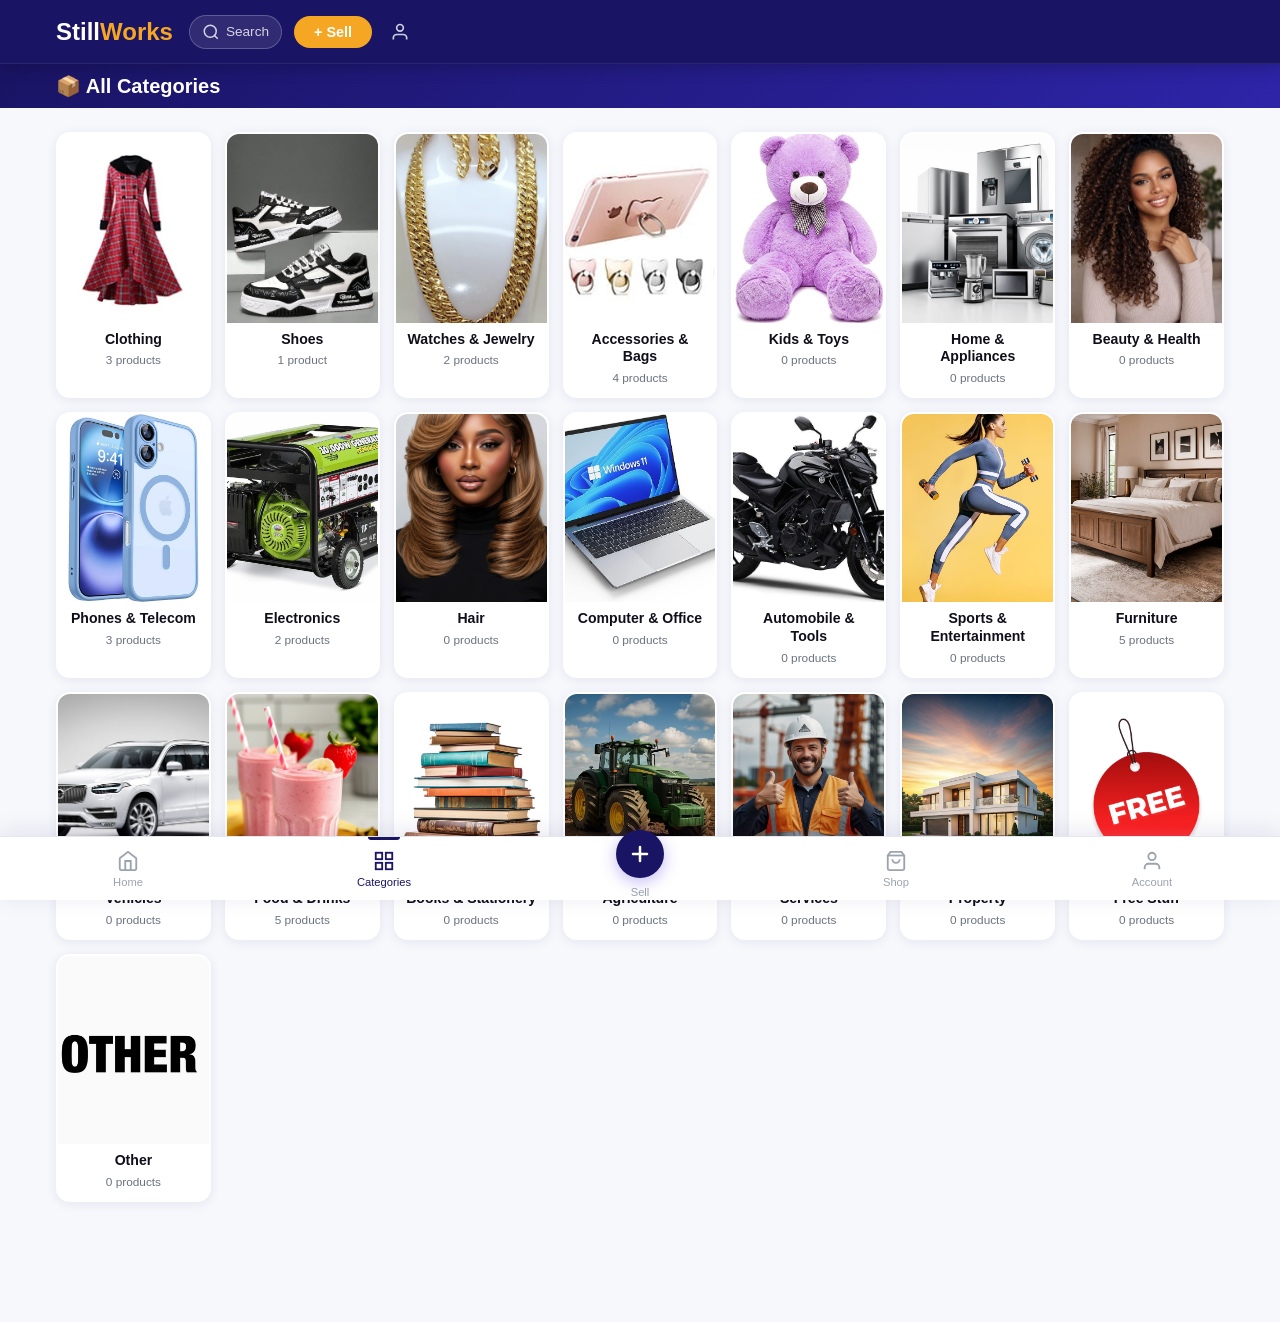
<file: pages/categories.html>
<!DOCTYPE html>
<html lang="en">
<head>
  <meta charset="UTF-8"/><meta name="viewport" content="width=device-width, initial-scale=1.0"/>
  <!-- PWA -->
  <link rel="manifest" href="../manifest.json" />
  <meta name="theme-color" content="#e63329" />
  <meta name="mobile-web-app-capable" content="yes" />
  <meta name="apple-mobile-web-app-capable" content="yes" />
  <meta name="apple-mobile-web-app-status-bar-style" content="default" />
  <meta name="apple-mobile-web-app-title" content="StillWorks" />
  <link rel="apple-touch-icon" href="../images/icons/apple-touch-icon.png" />
  <link rel="icon" type="image/png" sizes="32x32" href="../images/icons/favicon-32.png" />
  <title>Categories — StillWorks</title>
  <link rel="stylesheet" href="../css/style.css"/>
  <link rel="stylesheet" href="../css/components.css"/>
  <style>
    /* ── Category card ── */
    .cat-card-img {
      width: 100%;
      aspect-ratio: 4/5;
      object-fit: cover;
      border-radius: 0;
      margin-bottom: 0;
      display: block;
    }
    .cat-card-emoji-fallback {
      width: 100%;
      aspect-ratio: 4/5;
      border-radius: 0;
      margin-bottom: 0;
      background: var(--surface-2, #f0f0f0);
      display: flex;
      align-items: center;
      justify-content: center;
      font-size: 2rem;
      font-weight: 700;
      color: var(--text-muted, #888);
    }

    /* ── Breadcrumb ── */
    .breadcrumb {
      display: flex;
      align-items: center;
      gap: 6px;
      font-size: 0.88rem;
      color: var(--text-muted, #888);
      margin-bottom: 20px;
      flex-wrap: wrap;
    }
    .breadcrumb a {
      color: var(--accent, #f5a623);
      text-decoration: none;
      font-weight: 500;
    }
    .breadcrumb a:hover { text-decoration: underline; }
    .breadcrumb .sep { opacity: 0.5; }

    /* ── Section header ── */
    .subcat-header {
      display: flex;
      align-items: center;
      gap: 12px;
      margin-bottom: 24px;
    }
    .subcat-header h2 {
      margin: 0;
      font-size: 1.4rem;
    }
    .subcat-header .count-badge {
      background: var(--surface-2, #f0f0f0);
      color: var(--text-muted, #888);
      font-size: 0.8rem;
      padding: 2px 10px;
      border-radius: 20px;
    }

    /* ── Subcategory grid ── */
    .subcat-grid {
      display: grid;
      grid-template-columns: repeat(auto-fill, minmax(150px, 1fr));
      gap: 14px;
      margin-bottom: 40px;
    }
    .subcat-card {
      background: var(--surface, #fff);
      border: 1.5px solid var(--border, #eee);
      border-radius: 12px;
      padding: 0;
      text-align: center;
      cursor: pointer;
      transition: border-color 0.15s, box-shadow 0.15s, transform 0.1s;
      text-decoration: none;
      color: inherit;
      display: block;
      overflow: hidden;
    }
    .subcat-card:hover {
      border-color: var(--accent, #f5a623);
      box-shadow: 0 4px 16px rgba(0,0,0,0.08);
      transform: translateY(-2px);
    }
    .subcat-card .subcat-card-body {
      padding: 10px 10px 12px;
    }
    .subcat-card .subcat-name {
      font-size: 0.9rem;
      font-weight: 600;
      line-height: 1.3;
    }
    .subcat-card .subcat-count {
      font-size: 0.78rem;
      color: var(--text-muted, #888);
    }
    .subcat-card-img {
      width: 100%;
      aspect-ratio: 4/5;
      object-fit: cover;
      border-radius: 0;
      display: block;
    }
    .subcat-card-emoji-fallback {
      width: 100%;
      aspect-ratio: 4/5;
      border-radius: 0;
      background: var(--surface-2, #f0f0f0);
      display: flex;
      align-items: center;
      justify-content: center;
      font-size: 2rem;
      color: var(--text-muted, #888);
    }

    /* ── "All in category" shortcut ── */
    .view-all-btn {
      display: inline-flex;
      align-items: center;
      gap: 6px;
      margin-bottom: 24px;
      padding: 8px 16px;
      background: var(--surface-2, #f4f4f4);
      border: 1.5px solid var(--border, #eee);
      border-radius: 8px;
      font-size: 0.88rem;
      font-weight: 500;
      cursor: pointer;
      color: var(--text, #222);
      text-decoration: none;
      transition: border-color 0.15s;
    }
    .view-all-btn:hover { border-color: var(--accent, #f5a623); }
  </style>
</head>
<body>
<header class="topbar">
  <div class="topbar-inner">
    <a class="logo" href="../index.html">Still<span>Works</span></a>
    <nav class="top-actions">
      <button class="btn-search-toggle" id="searchToggleBtn" onclick="toggleSearch()" aria-label="Search">
        <svg width="18" height="18" fill="none" stroke="currentColor" stroke-width="2" viewBox="0 0 24 24"><circle cx="11" cy="11" r="8"/><path d="m21 21-4.35-4.35"/></svg>
        <span>Search</span>
      </button>
      <a href="sell.html" class="btn-sell">+ Sell</a>
      <a href="account.html" class="btn-account" id="accountBtn">
        <svg width="20" height="20" fill="none" stroke="currentColor" stroke-width="2" viewBox="0 0 24 24"><path d="M20 21v-2a4 4 0 0 0-4-4H8a4 4 0 0 0-4 4v2"/><circle cx="12" cy="7" r="4"/></svg>
      </a>
    </nav>
  </div>
  <div class="search-overlay" id="searchOverlay">
    <div class="search-wrap">
      <input id="globalSearch" type="text" placeholder="Search products…"/>
      <button class="btn-search" onclick="handleSearch()">
        <svg width="18" height="18" fill="none" stroke="currentColor" stroke-width="2" viewBox="0 0 24 24"><circle cx="11" cy="11" r="8"/><path d="m21 21-4.35-4.35"/></svg>
      </button>
    </div>
  </div>
</header>

<nav class="tab-bar">
  <a href="../index.html" class="tab" data-tab="home"><svg width="22" height="22" fill="none" stroke="currentColor" stroke-width="2" viewBox="0 0 24 24"><path d="m3 9 9-7 9 7v11a2 2 0 0 1-2 2H5a2 2 0 0 1-2-2z"/><polyline points="9 22 9 12 15 12 15 22"/></svg><span>Home</span></a>
  <a href="categories.html" class="tab active" data-tab="categories"><svg width="22" height="22" fill="none" stroke="currentColor" stroke-width="2" viewBox="0 0 24 24"><rect x="3" y="3" width="7" height="7"/><rect x="14" y="3" width="7" height="7"/><rect x="14" y="14" width="7" height="7"/><rect x="3" y="14" width="7" height="7"/></svg><span>Categories</span></a>
  <div class="tab-sell">
    <a href="sell.html" class="tab-sell-btn" aria-label="Sell">
      <svg width="24" height="24" fill="none" stroke="white" stroke-width="2.5" stroke-linecap="round" viewBox="0 0 24 24"><line x1="12" y1="5" x2="12" y2="19"/><line x1="5" y1="12" x2="19" y2="12"/></svg>
    </a>
    <span>Sell</span>
  </div>
  <a href="shop.html" class="tab" data-tab="shop"><svg width="22" height="22" fill="none" stroke="currentColor" stroke-width="2" viewBox="0 0 24 24"><path d="M6 2 3 6v14a2 2 0 0 0 2 2h14a2 2 0 0 0 2-2V6l-3-4z"/><line x1="3" y1="6" x2="21" y2="6"/><path d="M16 10a4 4 0 0 1-8 0"/></svg><span>Shop</span></a>
  <a href="account.html" class="tab" data-tab="account"><svg width="22" height="22" fill="none" stroke="currentColor" stroke-width="2" viewBox="0 0 24 24"><path d="M20 21v-2a4 4 0 0 0-4-4H8a4 4 0 0 0-4 4v2"/><circle cx="12" cy="7" r="4"/></svg><span>Account</span></a>
</nav>

<div class="page-hero compact">
  <div class="container">
    <h1 id="pageHeroTitle">📦 All Categories</h1>
  </div>
</div>

<main class="container categories-page">

  <!-- ① ALL CATEGORIES GRID -->
  <div id="viewAllCats">
    <div class="cat-grid" id="catGrid"></div>
  </div>

  <!-- ② SUBCATEGORIES VIEW -->
  <div id="viewSubcats" style="display:none">
    <div class="breadcrumb" id="subcatBreadcrumb"></div>
    <div class="subcat-header">
      <h2 id="subcatTitle"></h2>
      <span class="count-badge" id="subcatTotalCount"></span>
    </div>
    <a class="view-all-btn" onclick="showCatProducts(currentCatId, '')" href="#">
      🛍️ View all <span id="viewAllLabel"></span> products
    </a>
    <div class="subcat-grid" id="subcatGrid"></div>
  </div>

  <!-- ③ PRODUCTS VIEW -->
  <div id="viewProducts" style="display:none;margin-top:8px">
    <div class="breadcrumb" id="productsBreadcrumb"></div>
    <div class="subcat-header">
      <h2 id="productsTitle"></h2>
      <span class="count-badge" id="productsTotalCount"></span>
    </div>
    <div class="products-grid" id="catProductsGrid"></div>
    <p class="no-results hidden" id="catNoResults">No products here yet. <a href="sell.html">Be the first to sell here!</a></p>
  </div>

</main>

<!-- Contact Modal -->
<div class="modal-backdrop hidden" id="contactModal">
  <div class="modal">
    <button class="modal-close" onclick="closeModal()">✕</button>
    <div class="modal-avatar" id="modalAvatar">🏪</div>
    <h2 id="modalSellerName"></h2>
    <p id="modalProductName" class="modal-product"></p>
    <p id="modalPrice" class="modal-price"></p>
    <div class="modal-actions">
      <a id="modalCall" href="#" class="btn-modal btn-call"><svg width="20" height="20" fill="none" stroke="currentColor" stroke-width="2" viewBox="0 0 24 24"><path d="M22 16.92v3a2 2 0 0 1-2.18 2 19.79 19.79 0 0 1-8.63-3.07A19.5 19.5 0 0 1 4.69 12 19.79 19.79 0 0 1 1.61 3.4 2 2 0 0 1 3.6 1.21h3a2 2 0 0 1 2 1.72c.127.96.361 1.903.7 2.81a2 2 0 0 1-.45 2.11L7.91 8.8A16 16 0 0 0 15.2 16.09l.96-.96a2 2 0 0 1 2.11-.45c.907.339 1.85.573 2.81.7A2 2 0 0 1 22 16.92z"/></svg>Call Seller</a>
      <a id="modalWhatsApp" href="#" target="_blank" class="btn-modal btn-whatsapp"><svg width="20" height="20" viewBox="0 0 24 24" fill="currentColor"><path d="M17.472 14.382c-.297-.149-1.758-.867-2.03-.967-.273-.099-.471-.148-.67.15-.197.297-.767.966-.94 1.164-.173.199-.347.223-.644.075-.297-.15-1.255-.463-2.39-1.475-.883-.788-1.48-1.761-1.653-2.059-.173-.297-.018-.458.13-.606.134-.133.298-.347.446-.52.149-.174.198-.298.298-.497.099-.198.05-.371-.025-.52-.075-.149-.669-1.612-.916-2.207-.242-.579-.487-.5-.669-.51-.173-.008-.371-.01-.57-.01-.198 0-.52.074-.792.372-.272.297-1.04 1.016-1.04 2.479 0 1.462 1.065 2.875 1.213 3.074.149.198 2.096 3.2 5.077 4.487.709.306 1.262.489 1.694.625.712.227 1.36.195 1.871.118.571-.085 1.758-.719 2.006-1.413.248-.694.248-1.289.173-1.413-.074-.124-.272-.198-.57-.347z"/><path d="M12 0C5.373 0 0 5.373 0 12c0 2.121.554 4.11 1.523 5.843L0 24l6.32-1.497A11.955 11.955 0 0 0 12 24c6.627 0 12-5.373 12-12S18.627 0 12 0zm0 21.818a9.82 9.82 0 0 1-5.007-1.371l-.36-.214-3.732.883.933-3.617-.235-.372A9.818 9.818 0 0 1 2.182 12c0-5.422 4.396-9.818 9.818-9.818 5.422 0 9.818 4.396 9.818 9.818 0 5.422-4.396 9.818-9.818 9.818z"/></svg>WhatsApp</a>
    </div>
    <p class="modal-note">Contact this seller directly. StillWorks is not responsible for transactions.</p>
  </div>
</div>

<script src="../js/config.js"></script>
<script src="../js/subcat-images.js"></script>
<script src="../js/db.js"></script>
<script src="../js/app.js"></script>
<script>
let allProducts = [];
let currentCatId = null;

// ── Helpers ──────────────────────────────────────
// store subcat list outside the DOM so it survives innerHTML rewrites
let _subcatList = [];

function showView(name) {
  ['viewAllCats','viewSubcats','viewProducts'].forEach(id => {
    document.getElementById(id).style.display = id === name ? 'block' : 'none';
  });
}

function setHero(title) {
  document.getElementById('pageHeroTitle').textContent = title;
}

function catLabel(catId) {
  return CONFIG.CATEGORIES.find(c => c.id === catId)?.label || catId;
}

// ── INIT ─────────────────────────────────────────
async function initCategories() {
  allProducts = await DB.getProducts();

  // merge any unsynced local listings
  const liveNames = new Set(allProducts.map(p => p.productName));
  const localOnly  = JSON.parse(localStorage.getItem('sokohub_my_listings') || '[]')
    .filter(p => String(p.id).startsWith('local_') && !liveNames.has(p.productName));
  if (localOnly.length) allProducts = [...localOnly, ...allProducts];

  buildCatGrid();

  // deep-link support: ?cat=electronics or ?cat=electronics&sub=Laptops
  const params = new URLSearchParams(window.location.search);
  const cat    = params.get('cat');
  const sub    = params.get('sub');
  if (cat && sub) {
    showCatProducts(cat, sub);
  } else if (cat) {
    showSubcats(cat);
  }
}

// ── VIEW 1 — All categories ──────────────────────
function buildCatGrid() {
  const grid   = document.getElementById('catGrid');
  const counts = {};
  allProducts.forEach(p => { counts[p.category] = (counts[p.category] || 0) + 1; });

  grid.innerHTML = CONFIG.CATEGORIES.filter(c => c.id !== 'all').map(cat => `
    <a class="cat-card" onclick="showSubcats('${cat.id}')" href="#">
      <img class="cat-card-img" src="${cat.image}" alt="${cat.label}"
           onerror="this.style.display='none';this.nextElementSibling.style.display='flex'" />
      <span class="cat-card-emoji-fallback" style="display:none">${cat.id.charAt(0).toUpperCase()}</span>
      <div class="cat-card-body">
        <h3>${cat.label}</h3>
        <span>${counts[cat.id] || 0} product${(counts[cat.id] || 0) !== 1 ? 's' : ''}</span>
      </div>
    </a>`).join('');
}

// ── VIEW 2 — Subcategories ───────────────────────
function showSubcats(catId) {
  currentCatId = catId;
  const label    = catLabel(catId);
  const subcats  = CONFIG.SUBCATEGORIES[catId] || [];
  const products = allProducts.filter(p => p.category === catId);

  // count per subcat
  const counts = {};
  products.forEach(p => {
    const s = p.subcategory || 'Other';
    counts[s] = (counts[s] || 0) + 1;
  });

  // breadcrumb
  document.getElementById('subcatBreadcrumb').innerHTML =
    `<a href="#" onclick="goAllCats()">All Categories</a>
     <span class="sep">›</span>
     <span>${label}</span>`;

  document.getElementById('subcatTitle').textContent       = label;
  document.getElementById('subcatTotalCount').textContent  = `${products.length} product${products.length !== 1 ? 's' : ''}`;
  document.getElementById('viewAllLabel').textContent      = label;

  // build subcat cards — show all defined subcats, plus any "Other" that have products
  const toShow = subcats.length
    ? subcats
    : [...new Set(products.map(p => p.subcategory || 'Other'))];

  const subcatGridEl = document.getElementById('subcatGrid');
  subcatGridEl.innerHTML = toShow.map((sub, i) => {
    const n = counts[sub] || 0;
    return `
      <a class="subcat-card" href="#" data-catid="${catId}" data-subcat-index="${i}">
        <img class="subcat-card-img" src="${getSubcatImage(catId, sub)}" alt="${escHtml(sub)}"
             onerror="this.style.display='none';this.nextElementSibling.style.display='flex'" />
        <span class="subcat-card-emoji-fallback" style="display:none">${getSubcatEmoji(catId, sub)}</span>
        <div class="subcat-card-body">
          <div class="subcat-name">${escHtml(sub)}</div>
          <div class="subcat-count">${n} item${n !== 1 ? 's' : ''}</div>
        </div>
      </a>`;
  }).join('');

  // store subcat names at module level so they survive innerHTML rewrites
  _subcatList = toShow;

  subcatGridEl.onclick = function(e) {
    const card = e.target.closest('.subcat-card');
    if (!card) return;
    e.preventDefault();
    const idx = parseInt(card.dataset.subcatIndex, 10);
    const sub = _subcatList[idx];
    showCatProducts(card.dataset.catid, sub);
  };

  setHero(`${label}`, 'Choose a subcategory');
  showView('viewSubcats');
  window.scrollTo({ top: 0, behavior: 'smooth' });
}

// ── VIEW 3 — Products ────────────────────────────
function showCatProducts(catId, subcatName) {
  currentCatId = catId;
  const catLbl  = catLabel(catId);
  const filtered = subcatName
    ? allProducts.filter(p => p.category === catId && (p.subcategory || 'Other') === subcatName)
    : allProducts.filter(p => p.category === catId);
  // ^ subcatName falsy (null/'') means show all in category

  const title = subcatName ? `${subcatName}` : catLbl;

  // breadcrumb
  const breadcrumb = document.getElementById('productsBreadcrumb');
  if (subcatName) {
    breadcrumb.innerHTML =
      `<a href="#" onclick="goAllCats()">All Categories</a>
       <span class="sep">›</span>
       <a href="#" onclick="showSubcats('${catId}')">${catLbl}</a>
       <span class="sep">›</span>
       <span>${subcatName}</span>`;
  } else {
    breadcrumb.innerHTML =
      `<a href="#" onclick="goAllCats()">All Categories</a>
       <span class="sep">›</span>
       <span>${catLbl}</span>`;
  }

  document.getElementById('productsTitle').textContent     = title;
  document.getElementById('productsTotalCount').textContent = `${filtered.length} product${filtered.length !== 1 ? 's' : ''}`;

  const grid  = document.getElementById('catProductsGrid');
  const noRes = document.getElementById('catNoResults');

  if (filtered.length === 0) {
    grid.innerHTML = '';
    noRes.classList.remove('hidden');
  } else {
    noRes.classList.add('hidden');
    grid.innerHTML = filtered.map(p => buildProductCard(p)).join('');
  }

  setHero(title, subcatName ? `${catLbl} › ${subcatName}` : catLbl);
  showView('viewProducts');
  window.scrollTo({ top: 0, behavior: 'smooth' });
}

// ── Navigation helpers ───────────────────────────
function goAllCats() {
  currentCatId = null;
  setHero('📦 All Categories', 'Browse products by category — find exactly what you need');
  showView('viewAllCats');
  window.scrollTo({ top: 0, behavior: 'smooth' });
}

// Legacy: called from URL deep-link ?cat= only
function closeCatProducts() { goAllCats(); }

document.addEventListener('DOMContentLoaded', initCategories);
</script>
  <script src="../js/pwa.js"></script>
</body>
</html>
</file>
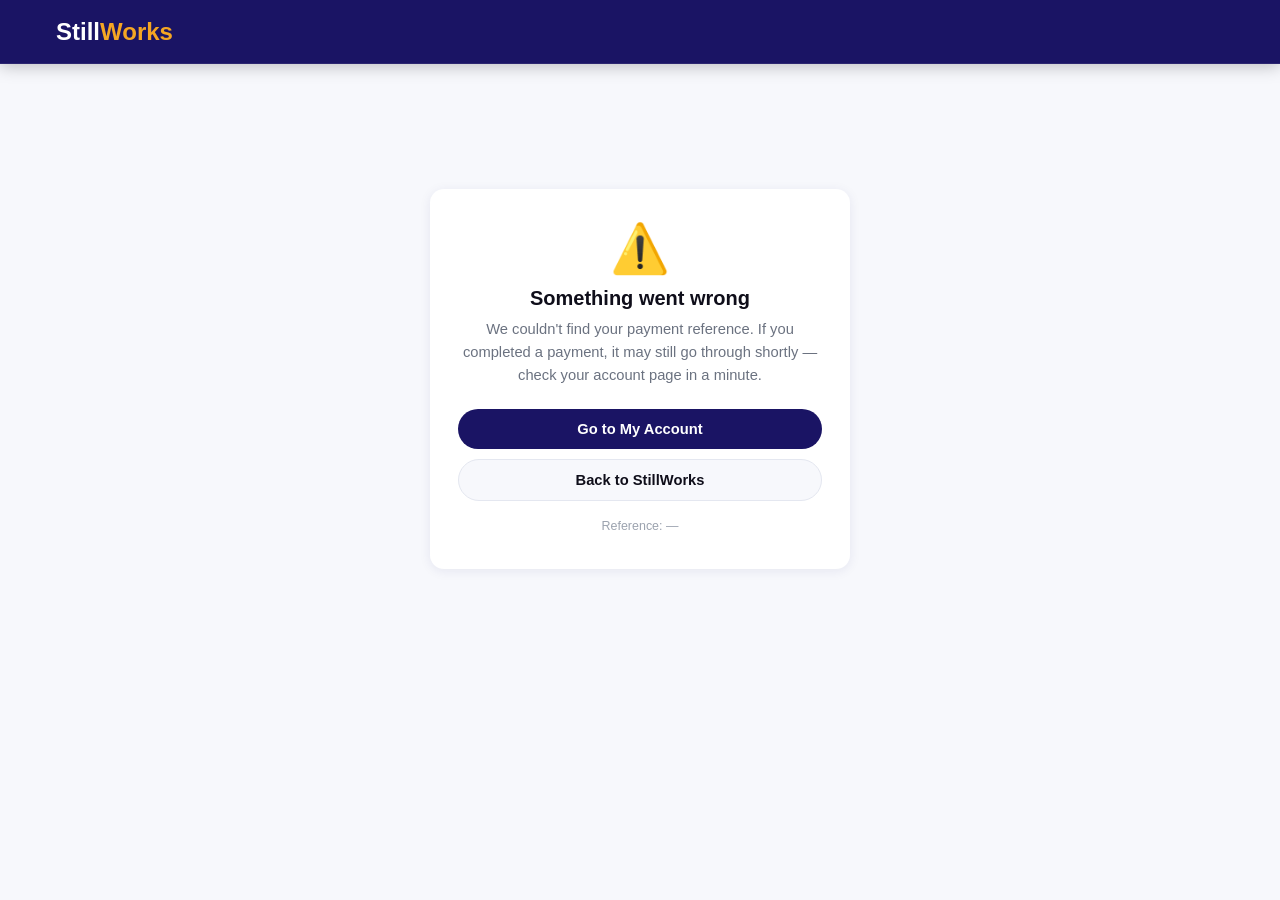
<file: pages/payment-callback.html>
<!DOCTYPE html>
<html lang="en">
<head>
  <meta charset="UTF-8"/><meta name="viewport" content="width=device-width, initial-scale=1.0"/>
  <!-- PWA -->
  <link rel="manifest" href="../manifest.json" />
  <meta name="theme-color" content="#e63329" />
  <meta name="mobile-web-app-capable" content="yes" />
  <meta name="apple-mobile-web-app-capable" content="yes" />
  <meta name="apple-mobile-web-app-status-bar-style" content="default" />
  <meta name="apple-mobile-web-app-title" content="StillWorks" />
  <link rel="apple-touch-icon" href="../images/icons/apple-touch-icon.png" />
  <link rel="icon" type="image/png" sizes="32x32" href="../images/icons/favicon-32.png" />
  <title>Payment Status — StillWorks</title>
  <link rel="stylesheet" href="../css/style.css"/>
  <link rel="stylesheet" href="../css/components.css"/>
  <style>
    .pay-wrap {
      min-height: 70vh;
      display: flex;
      align-items: center;
      justify-content: center;
      padding: 24px 16px;
    }
    .pay-card {
      background: white;
      border-radius: var(--radius);
      box-shadow: var(--shadow);
      padding: 36px 28px;
      max-width: 420px;
      width: 100%;
      text-align: center;
    }
    .pay-icon {
      font-size: 3rem;
      margin-bottom: 14px;
      line-height: 1;
    }
    .pay-title {
      font-size: 1.25rem;
      font-weight: 700;
      color: var(--text);
      margin-bottom: 8px;
    }
    .pay-sub {
      font-size: 0.92rem;
      color: var(--text-muted);
      line-height: 1.55;
      margin-bottom: 22px;
    }
    .pay-spinner {
      width: 34px; height: 34px;
      border: 3px solid var(--border);
      border-top-color: var(--primary);
      border-radius: 50%;
      margin: 0 auto 18px;
      animation: pay-spin 0.8s linear infinite;
    }
    @keyframes pay-spin { to { transform: rotate(360deg); } }
    .pay-actions { display: flex; flex-direction: column; gap: 10px; }
    .pay-btn {
      display: inline-flex; align-items: center; justify-content: center;
      padding: 12px 20px;
      border-radius: 100px;
      font-weight: 700;
      font-size: 0.92rem;
      text-decoration: none;
      cursor: pointer;
      border: none;
    }
    .pay-btn-primary { background: var(--primary); color: white; }
    .pay-btn-secondary { background: var(--bg); color: var(--text); border: 1.5px solid var(--border); }
    .pay-note {
      margin-top: 18px;
      font-size: 0.78rem;
      color: var(--text-light);
    }
  </style>
</head>
<body>

<header class="topbar">
  <div class="topbar-inner">
    <a class="logo" href="../index.html">Still<span>Works</span></a>
  </div>
</header>

<div class="pay-wrap">
  <div class="pay-card" id="payCard">
    <div class="pay-spinner"></div>
    <div class="pay-title">Confirming your payment…</div>
    <div class="pay-sub">Hang tight — we're checking with Pesapal to confirm your upgrade. This usually takes just a few seconds.</div>
  </div>
</div>

<script src="../js/config.js"></script>
<script src="../js/db.js"></script>
<script src="../js/app.js"></script>
<script>
async function initPaymentCallback() {
  const params = new URLSearchParams(window.location.search);
  const orderTrackingId = params.get('OrderTrackingId');
  const card = document.getElementById('payCard');

  if (!orderTrackingId) {
    renderResult('error', '⚠️', 'Something went wrong', "We couldn't find your payment reference. If you completed a payment, it may still go through shortly — check your account page in a minute.");
    return;
  }

  // Poll briefly — Pesapal/Apps Script may need a moment after redirect
  // before the IPN has been processed and the sheet updated.
  const maxAttempts = 6;
  for (let attempt = 1; attempt <= maxAttempts; attempt++) {
    try {
      const result = await DB.checkPaymentStatus(orderTrackingId);
      if (result.status === 'COMPLETED') {
        await DB.refreshCurrentUser();
        renderResult('success', '🎉', 'Payment successful!', 'Your plan has been upgraded. You now have 30 extra posts available this month.');
        return;
      }
      if (result.status === 'FAILED') {
        renderResult('error', '❌', 'Payment failed', "Your payment didn't go through. No charge should have been made — feel free to try again.");
        return;
      }
      // status is PENDING — wait and retry
    } catch (err) {
      // network hiccup — keep retrying until attempts run out
      console.warn('Payment status check failed, retrying…', err);
    }
    await new Promise(r => setTimeout(r, 2500));
  }

  // Still pending after all retries — don't tell the user it failed,
  // since Pesapal/mobile money confirmations can occasionally lag.
  renderResult('pending', '⏳', 'Still confirming…', "Your payment is being processed. This can take a minute or two for mobile money — check your account page shortly. We'll upgrade your plan automatically once it's confirmed.");
}

function renderResult(type, icon, title, sub) {
  const card = document.getElementById('payCard');
  card.innerHTML = `
    <div class="pay-icon">${icon}</div>
    <div class="pay-title">${title}</div>
    <div class="pay-sub">${sub}</div>
    <div class="pay-actions">
      <a href="account.html" class="pay-btn pay-btn-primary">Go to My Account</a>
      <a href="../index.html" class="pay-btn pay-btn-secondary">Back to StillWorks</a>
    </div>
    <div class="pay-note">Reference: ${new URLSearchParams(window.location.search).get('OrderMerchantReference') || '—'}</div>
  `;
}

document.addEventListener('DOMContentLoaded', initPaymentCallback);
</script>
  <script src="../js/pwa.js"></script>
</body>
</html>
</file>
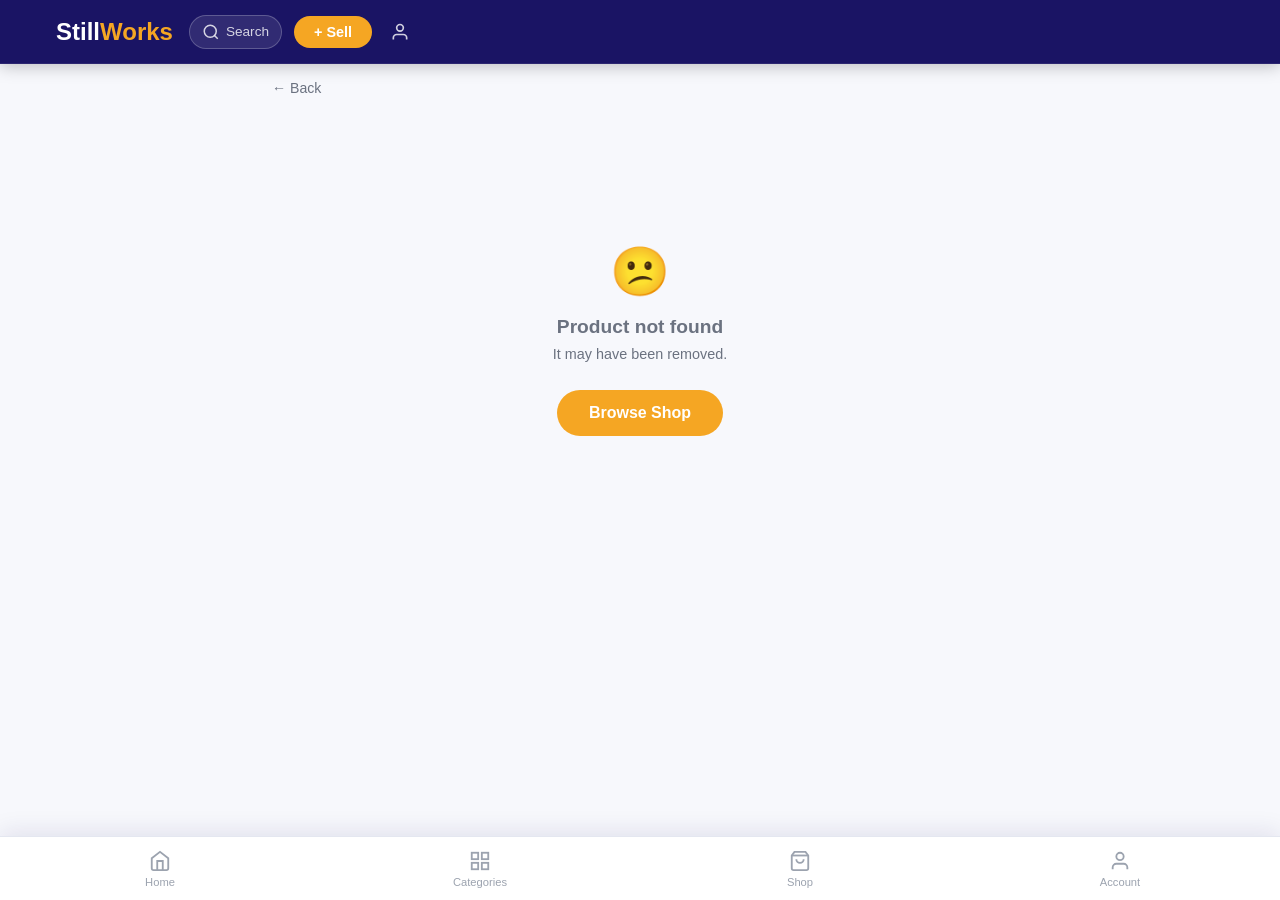
<file: pages/product.html>
<!DOCTYPE html>
<html lang="en">
<head>
  <meta charset="UTF-8"/><meta name="viewport" content="width=device-width, initial-scale=1.0"/>
  <!-- PWA -->
  <link rel="manifest" href="../manifest.json" />
  <meta name="theme-color" content="#e63329" />
  <meta name="mobile-web-app-capable" content="yes" />
  <meta name="apple-mobile-web-app-capable" content="yes" />
  <meta name="apple-mobile-web-app-status-bar-style" content="default" />
  <meta name="apple-mobile-web-app-title" content="StillWorks" />
  <link rel="apple-touch-icon" href="../images/icons/apple-touch-icon.png" />
  <link rel="icon" type="image/png" sizes="32x32" href="../images/icons/favicon-32.png" />
  <title>Post — StillWorks</title>
  <link rel="stylesheet" href="../css/style.css"/>
  <link rel="stylesheet" href="../css/components.css"/>
  <style>
    .detail-page { padding: 8px 12px 40px; max-width: 760px; margin: 0 auto; }

    /* Image carousel */
    .carousel {
      position: relative;
      background: #000;
      border-radius: 0;
      overflow: hidden;
      margin-bottom: 6px;
    }
    .carousel-track {
      display: flex;
      overflow-x: auto;
      scroll-snap-type: x mandatory;
      scrollbar-width: none;
      -webkit-overflow-scrolling: touch;
    }
    .carousel-track::-webkit-scrollbar { display: none; }
    .carousel-slide {
      flex: 0 0 100%;
      scroll-snap-align: start;
      aspect-ratio: 1/1;
      display: flex;
      align-items: center;
      justify-content: center;
      background: #000;
    }
    .carousel-slide img { width: 100%; height: 100%; object-fit: contain; }
    .carousel-slide .ph { font-size: 4rem; }
    .carousel-counter {
      position: absolute;
      bottom: 12px; right: 12px;
      background: rgba(0,0,0,0.6);
      color: white;
      font-size: 0.78rem;
      font-weight: 600;
      padding: 4px 10px;
      border-radius: 100px;
    }
    .carousel-dots {
      display: flex;
      gap: 6px;
      justify-content: center;
      padding: 5px 0 2px;
    }
    .carousel-dot {
      width: 7px; height: 7px;
      border-radius: 50%;
      background: var(--border);
      cursor: pointer;
      transition: all 0.2s;
    }
    .carousel-dot.active { background: var(--primary); width: 18px; border-radius: 4px; }

    .thumb-strip {
      display: flex;
      gap: 6px;
      margin-bottom: 10px;
      overflow-x: auto;
    }
    .thumb {
      width: 52px; height: 52px;
      border-radius: 8px;
      object-fit: cover;
      border: 2px solid transparent;
      cursor: pointer;
      flex-shrink: 0;
      opacity: 0.7;
      transition: all 0.15s;
    }
    .thumb.active { border-color: var(--primary); opacity: 1; }

    /* Variant tag buttons */
    .variant-section { margin-bottom: 12px; }
    .variant-label { font-size: 0.82rem; font-weight: 600; color: var(--text-muted); margin-bottom: 6px; text-transform: uppercase; letter-spacing: 0.04em; }
    .variant-tags { display: flex; flex-wrap: wrap; gap: 8px; }
    .variant-tag {
      padding: 7px 14px;
      border-radius: 100px;
      border: 1.5px solid var(--border);
      background: white;
      font-size: 0.88rem;
      font-weight: 500;
      cursor: pointer;
      transition: all 0.15s;
    }
    .variant-tag:hover { border-color: var(--primary); }
    .variant-tag.active { background: var(--primary); color: white; border-color: var(--primary); }

    .detail-title { font-size: 1.4rem; font-weight: 700; margin-bottom: 4px; line-height: 1.3; }
    .detail-category { display: inline-block; background: #e8eaf6; color: var(--primary); font-size: 0.78rem; font-weight: 600; padding: 3px 10px; border-radius: 100px; }
    .detail-posted { display: inline-block; font-size: 0.75rem; color: var(--text-light); }
    .detail-price { font-size: 1.9rem; font-weight: 800; color: var(--primary); margin-bottom: 10px; }
    .detail-price .old-price { font-size: 1.1rem; color: var(--text-light); text-decoration: line-through; font-weight: 500; margin-left: 8px; }
    .detail-qty { display: inline-flex; align-items: center; font-size: 0.8rem; font-weight: 600; color: var(--text-muted); background: var(--bg); border: 1px solid var(--border); border-radius: 100px; padding: 4px 12px; margin-bottom: 10px; }

    .detail-section { background: white; border-radius: var(--radius); padding: 12px 14px; margin-bottom: 10px; box-shadow: var(--shadow); }
    .detail-section h3 { font-size: 0.92rem; font-weight: 700; margin-bottom: 10px; color: var(--text); }
    .detail-desc { font-size: 0.92rem; color: var(--text-muted); line-height: 1.6; white-space: pre-wrap; }

    .seller-row { display: flex; align-items: center; gap: 14px; }
    .seller-row--clickable { cursor: pointer; transition: opacity 0.15s; }
    .seller-row--clickable:hover { opacity: 0.75; }
    .seller-row-arrow { margin-left: auto; font-size: 1.6rem; color: var(--text-light); flex-shrink: 0; }
    .seller-avatar { width: 46px; height: 46px; border-radius: 50%; background: linear-gradient(135deg, var(--primary), var(--primary-light)); color: white; display: flex; align-items: center; justify-content: center; font-weight: 700; font-size: 1.1rem; flex-shrink: 0; overflow: hidden; }
    .seller-avatar img { width: 100%; height: 100%; object-fit: cover; }
    .seller-name { font-weight: 600; font-size: 0.95rem; }
    .seller-loc { font-size: 0.84rem; color: var(--text-muted); display: flex; align-items: center; gap: 4px; margin-top: 2px; }

    .map-link { display: inline-flex; align-items: center; gap: 6px; margin-top: 12px; color: var(--primary); font-size: 0.86rem; font-weight: 600; }

    .sticky-cta {
      position: sticky;
      bottom: calc(var(--tab-height) + 12px);
      display: flex;
      gap: 10px;
      margin-top: 16px;
      z-index: 40;
    }
    .sticky-cta .btn-modal { flex: 1; justify-content: center; }

    .related-section { margin-top: 24px; margin-bottom: 24px; }
    .related-section h3 { font-size: 1.05rem; font-weight: 700; margin-bottom: 14px; }

    /* Similar products grid */
    .similar-section { margin-top: 16px; margin-bottom: 20px; }
    .similar-section-header {
      display: flex; align-items: center; justify-content: space-between;
      margin-bottom: 14px;
    }
    .similar-section-header h3 { font-size: 1.05rem; font-weight: 700; margin: 0; }
    .similar-section-header a {
      font-size: 0.82rem; font-weight: 600; color: var(--primary);
      text-decoration: none; white-space: nowrap;
    }
    .similar-scroll {
      display: grid;
      grid-template-columns: repeat(2, 1fr);
      gap: 12px;
    }
    .similar-card {
      background: white;
      border-radius: var(--radius); box-shadow: var(--shadow);
      overflow: hidden; cursor: pointer;
      transition: transform 0.15s, box-shadow 0.15s;
    }
    .similar-card:hover { transform: translateY(-2px); box-shadow: 0 4px 16px rgba(0,0,0,0.12); }
    .similar-card-img {
      width: 100%; aspect-ratio: 1/1;
      background: var(--bg); display: flex; align-items: center; justify-content: center;
      font-size: 2.4rem;
    }
    .similar-card-img img { width: 100%; height: 100%; object-fit: cover; display: block; }
    .similar-card-body { padding: 8px 10px 10px; }
    .similar-card-title {
      font-size: 0.84rem; font-weight: 600; color: var(--text);
      white-space: nowrap; overflow: hidden; text-overflow: ellipsis;
      margin-bottom: 3px;
    }
    .similar-card-price { font-size: 0.9rem; font-weight: 700; color: var(--primary); }
    .similar-card-loc { font-size: 0.74rem; color: var(--text-muted); margin-top: 2px; white-space: nowrap; overflow: hidden; text-overflow: ellipsis; }
    .similar-empty { font-size: 0.88rem; color: var(--text-muted); font-style: italic; }

    /* ── Engagement bar ── */
    .engagement-bar { display:flex; align-items:center; gap:14px; flex-wrap:wrap; padding:10px 0; }
    .eng-stat { font-size:0.85rem; color:var(--text-light); }
    .eng-btn { display:flex; align-items:center; gap:6px; background:var(--bg); border:1.5px solid var(--border); border-radius:100px; padding:6px 14px; font-size:0.85rem; font-weight:600; cursor:pointer; color:var(--text); transition:all 0.15s; }
    .eng-btn:hover { border-color:var(--primary); color:var(--primary); }
    .eng-btn.active-like { background:#dcfce7; border-color:#16a34a; color:#16a34a; }
    .eng-btn.active-dislike { background:#fee2e2; border-color:#dc2626; color:#dc2626; }

    /* ── Subscribe row ── */
    .seller-subscribe-row { display:flex; align-items:center; justify-content:space-between; margin:10px 0 6px; }
    .sub-count { font-size:0.82rem; color:var(--text-light); }
    .btn-subscribe { background:var(--primary); color:#fff; border:none; border-radius:100px; padding:7px 18px; font-size:0.82rem; font-weight:700; cursor:pointer; transition:background 0.15s; }
    .btn-subscribe:hover { background:var(--primary-dark, #4f00b8); }
    .btn-subscribe.subscribed { background:var(--bg); color:var(--text); border:1.5px solid var(--border); }

    /* ── Star rating ── */
    .rating-summary { display:flex; align-items:center; gap:8px; margin-bottom:10px; }
    .rating-stars-display { display:flex; gap:2px; }
    .rating-avg { font-size:1.1rem; font-weight:700; color:var(--text); }
    .rating-count { font-size:0.8rem; color:var(--text-light); }
    .star-picker { display:flex; align-items:center; gap:10px; }
    .star-input { display:flex; gap:3px; }
    .star-btn { background:none; border:none; font-size:1.6rem; cursor:pointer; color:#d1d5db; transition:color 0.1s; padding:0; line-height:1; }
    .star-btn.active, .star-btn:hover ~ .star-btn { color:#d1d5db; }
    .star-btn.active, .star-input:hover .star-btn { color:#f59e0b; }
    .star-btn:hover ~ .star-btn { color:#d1d5db !important; }

    /* ── Comments ── */
    .comment-input-row { display:flex; gap:8px; margin-bottom:14px; }
    .comment-input-row input { flex:1; padding:9px 14px; border:1.5px solid var(--border); border-radius:var(--radius-sm); background:var(--bg); color:var(--text); font-size:0.9rem; outline:none; }
    .comment-input-row input:focus { border-color:var(--primary); }
    .btn-comment-post { background:var(--primary); color:#fff; border:none; border-radius:var(--radius-sm); padding:9px 16px; font-size:0.85rem; font-weight:700; cursor:pointer; white-space:nowrap; }
    .comment-item { padding:10px 0; border-bottom:1px solid var(--border); }
    .comment-item:last-child { border-bottom:none; }
    .comment-header { display:flex; align-items:center; gap:8px; margin-bottom:4px; }
    .comment-avatar { width:32px; height:32px; border-radius:50%; background:var(--primary); color:#fff; display:flex; align-items:center; justify-content:center; font-size:0.8rem; font-weight:700; flex-shrink:0; overflow:hidden; }
    .comment-avatar img { width:100%; height:100%; object-fit:cover; border-radius:50%; }
    .comment-name { font-weight:600; font-size:0.85rem; }
    .comment-time { font-size:0.75rem; color:var(--text-light); margin-left:auto; }
    .comment-text { font-size:0.88rem; color:var(--text); line-height:1.5; }
    .comment-delete { background:none; border:none; color:var(--text-light); font-size:0.75rem; cursor:pointer; margin-left:6px; }
    .comment-delete:hover { color:#dc2626; }
    .comments-loading { color:var(--text-light); font-size:0.85rem; padding:12px 0; }
    .no-comments { color:var(--text-light); font-size:0.85rem; padding:8px 0; text-align:center; }
  </style>
</head>
<body>

<header class="topbar">
  <div class="topbar-inner">
    <a class="logo" href="../index.html">Still<span>Works</span></a>
    <nav class="top-actions">
      <button class="btn-search-toggle" id="searchToggleBtn" onclick="toggleSearch()" aria-label="Search">
        <svg width="18" height="18" fill="none" stroke="currentColor" stroke-width="2" viewBox="0 0 24 24"><circle cx="11" cy="11" r="8"/><path d="m21 21-4.35-4.35"/></svg>
        <span>Search</span>
      </button>
      <a href="sell.html" class="btn-sell">+ Sell</a>
      <a href="account.html" class="btn-account" id="accountBtn"><svg width="20" height="20" fill="none" stroke="currentColor" stroke-width="2" viewBox="0 0 24 24"><path d="M20 21v-2a4 4 0 0 0-4-4H8a4 4 0 0 0-4 4v2"/><circle cx="12" cy="7" r="4"/></svg></a>
    </nav>
  </div>
  <div class="search-overlay" id="searchOverlay">
    <div class="search-wrap">
      <input id="globalSearch" type="text" placeholder="Search products…"/>
      <button class="btn-search" onclick="handleSearch()">
        <svg width="18" height="18" fill="none" stroke="currentColor" stroke-width="2" viewBox="0 0 24 24"><circle cx="11" cy="11" r="8"/><path d="m21 21-4.35-4.35"/></svg>
      </button>
    </div>
  </div>
</header>

<nav class="tab-bar">
  <a href="../index.html" class="tab" data-tab="home"><svg width="22" height="22" fill="none" stroke="currentColor" stroke-width="2" viewBox="0 0 24 24"><path d="m3 9 9-7 9 7v11a2 2 0 0 1-2 2H5a2 2 0 0 1-2-2z"/><polyline points="9 22 9 12 15 12 15 22"/></svg><span>Home</span></a>
  <a href="categories.html" class="tab" data-tab="categories"><svg width="22" height="22" fill="none" stroke="currentColor" stroke-width="2" viewBox="0 0 24 24"><rect x="3" y="3" width="7" height="7"/><rect x="14" y="3" width="7" height="7"/><rect x="14" y="14" width="7" height="7"/><rect x="3" y="14" width="7" height="7"/></svg><span>Categories</span></a>
  <a href="shop.html" class="tab" data-tab="shop"><svg width="22" height="22" fill="none" stroke="currentColor" stroke-width="2" viewBox="0 0 24 24"><path d="M6 2 3 6v14a2 2 0 0 0 2 2h14a2 2 0 0 0 2-2V6l-3-4z"/><line x1="3" y1="6" x2="21" y2="6"/><path d="M16 10a4 4 0 0 1-8 0"/></svg><span>Shop</span></a>
  <a href="account.html" class="tab" data-tab="account"><svg width="22" height="22" fill="none" stroke="currentColor" stroke-width="2" viewBox="0 0 24 24"><path d="M20 21v-2a4 4 0 0 0-4-4H8a4 4 0 0 0-4 4v2"/><circle cx="12" cy="7" r="4"/></svg><span>Account</span></a>
</nav>

<div class="detail-page" id="detailPage">
  <div class="back-btn" onclick="history.length>1 ? history.back() : location.href='shop.html'">← Back</div>

  <div id="loadingState" style="text-align:center;padding:60px 0;color:var(--text-muted)">Loading product…</div>

  <div id="productContent" style="display:none">
    <!-- Image Carousel -->
    <div class="carousel">
      <div class="carousel-track" id="carouselTrack"></div>
      <div class="carousel-counter" id="carouselCounter">1/1</div>
    </div>
    <div class="carousel-dots" id="carouselDots"></div>
    <div class="thumb-strip" id="thumbStrip"></div>

    <!-- Title / Price -->
    <div style="display:flex;align-items:center;gap:8px;margin-bottom:4px">
      <span class="detail-category" id="detailCategory"></span>
      <span class="detail-posted" id="detailPosted"></span>
    </div>
    <div style="display:flex;align-items:flex-start;justify-content:space-between;gap:10px">
      <h1 class="detail-title" id="detailTitle" style="margin-bottom:0"></h1>
      <div style="display:flex;gap:8px;flex-shrink:0">
        <button id="detailShareBtn" class="fav-btn" style="position:static;width:38px;height:38px;box-shadow:0 1px 4px rgba(0,0,0,0.15)" onclick="handleShareClick()" aria-label="Copy link to this listing">
          <svg width="18" height="18" fill="none" stroke="currentColor" stroke-width="2" viewBox="0 0 24 24"><circle cx="18" cy="5" r="3"/><circle cx="6" cy="12" r="3"/><circle cx="18" cy="19" r="3"/><line x1="8.59" y1="13.51" x2="15.42" y2="17.49"/><line x1="15.41" y1="6.51" x2="8.59" y2="10.49"/></svg>
        </button>
        <button id="detailFavBtn" class="fav-btn" style="position:static;width:38px;height:38px;box-shadow:0 1px 4px rgba(0,0,0,0.15)" onclick="handleDetailFavClick()" aria-label="Add to favorites">
          <svg width="20" height="20" viewBox="0 0 24 24" fill="none" stroke="currentColor" stroke-width="2"><path d="M20.84 4.61a5.5 5.5 0 0 0-7.78 0L12 5.67l-1.06-1.06a5.5 5.5 0 0 0-7.78 7.78l1.06 1.06L12 21.23l7.78-7.78 1.06-1.06a5.5 5.5 0 0 0 0-7.78z"/></svg>
        </button>
      </div>
    </div>
    <div style="display:flex;align-items:center;gap:10px;flex-wrap:wrap">
      <div class="detail-price" id="detailPrice" style="margin-bottom:0"></div>
      <span class="detail-qty" id="detailQty" style="display:none"></span>
    </div>

    <!-- Variant tags -->
    <div class="variant-section" id="variantSection" style="display:none">
      <div class="variant-label">Choose an option</div>
      <div class="variant-tags" id="variantTags"></div>
    </div>

    <!-- Description -->
    <div class="detail-section">
      <h3>Description</h3>
      <p class="detail-desc" id="detailDesc"></p>
    </div>

    <!-- Seller & location -->
    <div class="detail-section">
      <h3>Seller & Location</h3>
      <div class="seller-row seller-row--clickable" id="sellerRow" onclick="goToSellerShop()">
        <div class="seller-avatar" id="sellerAvatar"></div>
        <div>
          <div class="seller-name" id="sellerName"></div>
          <div class="seller-loc">📍 <span id="sellerCity"></span><span id="sellerDist" style="color:var(--success);font-weight:600"></span></div>
        </div>
        <div class="seller-row-arrow">›</div>
      </div>
      <!-- Subscribe button -->
      <div class="seller-subscribe-row">
        <span class="sub-count">👥 <span id="subCount">–</span> subscribers</span>
        <button class="btn-subscribe" id="subscribeBtn" onclick="handleSubscribe()">Follow Seller</button>
      </div>
      <a href="#" id="mapLink" target="_blank" class="map-link" style="display:none">
        🗺️ View location on Google Maps →
      </a>
    </div>

    <!-- Engagement: views, likes, dislikes -->
    <div class="detail-section engagement-bar">
      <span class="eng-stat">👁 <span id="viewCount">–</span> views</span>
      <button class="eng-btn" id="likeBtn" onclick="handleLike()">
        <svg width="16" height="16" fill="none" stroke="currentColor" stroke-width="2" viewBox="0 0 24 24"><path d="M14 9V5a3 3 0 0 0-3-3l-4 9v11h11.28a2 2 0 0 0 2-1.7l1.38-9a2 2 0 0 0-2-2.3H14z"/><path d="M7 22H4a2 2 0 0 1-2-2v-7a2 2 0 0 1 2-2h3"/></svg>
        <span id="likeCount">0</span>
      </button>
      <button class="eng-btn" id="dislikeBtn" onclick="handleDislike()">
        <svg width="16" height="16" fill="none" stroke="currentColor" stroke-width="2" viewBox="0 0 24 24"><path d="M10 15v4a3 3 0 0 0 3 3l4-9V2H5.72a2 2 0 0 0-2 1.7l-1.38 9a2 2 0 0 0 2 2.3H10z"/><path d="M17 2h2.67A2.31 2.31 0 0 1 22 4v7a2.31 2.31 0 0 1-2.33 2H17"/></svg>
        <span id="dislikeCount">0</span>
      </button>
    </div>

    <!-- Star Rating -->
    <div class="detail-section">
      <h3>Rate this product</h3>
      <div class="rating-summary">
        <div class="rating-stars-display" id="ratingDisplay"></div>
        <span class="rating-avg" id="ratingAvg">–</span>
        <span class="rating-count" id="ratingCountLabel"></span>
      </div>
      <div class="star-picker" id="starPicker">
        <span style="font-size:0.85rem;color:var(--text-light)">Your rating:</span>
        <div class="star-input" id="starInput">
          <button class="star-btn" data-val="1" onclick="handleRate(1)">★</button>
          <button class="star-btn" data-val="2" onclick="handleRate(2)">★</button>
          <button class="star-btn" data-val="3" onclick="handleRate(3)">★</button>
          <button class="star-btn" data-val="4" onclick="handleRate(4)">★</button>
          <button class="star-btn" data-val="5" onclick="handleRate(5)">★</button>
        </div>
      </div>
    </div>

    <!-- Comments -->
    <div class="detail-section" id="commentsSection">
      <h3>Comments <span id="commentCountLabel" style="font-size:0.85rem;font-weight:500;color:var(--text-light)"></span></h3>
      <div class="comment-input-row">
        <input type="text" id="commentInput" placeholder="Write a comment…" maxlength="500" onkeydown="if(event.key==='Enter')handlePostComment()" />
        <button class="btn-comment-post" onclick="handlePostComment()">Post</button>
      </div>
      <div class="comments-list" id="commentsList"><div class="comments-loading">Loading comments…</div></div>
    </div>

    <!-- Similar Products -->
    <div class="similar-section" id="similarSection" style="display:none">
      <div class="similar-section-header">
        <h3>🔁 Similar Listings</h3>
        <a href="#" id="similarSeeAll">See all →</a>
      </div>
      <div class="similar-scroll" id="similarScroll"></div>
    </div>

    <!-- Sticky contact buttons -->
    <div class="sticky-cta">
      <a id="callBtn" href="#" class="btn-modal btn-call">
        <svg width="18" height="18" fill="none" stroke="currentColor" stroke-width="2" viewBox="0 0 24 24"><path d="M22 16.92v3a2 2 0 0 1-2.18 2 19.79 19.79 0 0 1-8.63-3.07A19.5 19.5 0 0 1 4.69 12 19.79 19.79 0 0 1 1.61 3.4 2 2 0 0 1 3.6 1.21h3a2 2 0 0 1 2 1.72c.127.96.361 1.903.7 2.81a2 2 0 0 1-.45 2.11L7.91 8.8A16 16 0 0 0 15.2 16.09l.96-.96a2 2 0 0 1 2.11-.45c.907.339 1.85.573 2.81.7A2 2 0 0 1 22 16.92z"/></svg>
        Call
      </a>
      <a id="waBtn" href="#" target="_blank" class="btn-modal btn-whatsapp">
        <svg width="18" height="18" viewBox="0 0 24 24" fill="currentColor"><path d="M17.472 14.382c-.297-.149-1.758-.867-2.03-.967-.273-.099-.471-.148-.67.15-.197.297-.767.966-.94 1.164-.173.199-.347.223-.644.075-.297-.15-1.255-.463-2.39-1.475-.883-.788-1.48-1.761-1.653-2.059-.173-.297-.018-.458.13-.606.134-.133.298-.347.446-.52.149-.174.198-.298.298-.497.099-.198.05-.371-.025-.52-.075-.149-.669-1.612-.916-2.207-.242-.579-.487-.5-.669-.51-.173-.008-.371-.01-.57-.01-.198 0-.52.074-.792.372-.272.297-1.04 1.016-1.04 2.479 0 1.462 1.065 2.875 1.213 3.074.149.198 2.096 3.2 5.077 4.487.709.306 1.262.489 1.694.625.712.227 1.36.195 1.871.118.571-.085 1.758-.719 2.006-1.413.248-.694.248-1.289.173-1.413-.074-.124-.272-.198-.57-.347z"/><path d="M12 0C5.373 0 0 5.373 0 12c0 2.121.554 4.11 1.523 5.843L0 24l6.32-1.497A11.955 11.955 0 0 0 12 24c6.627 0 12-5.373 12-12S18.627 0 12 0zm0 21.818a9.82 9.82 0 0 1-5.007-1.371l-.36-.214-3.732.883.933-3.617-.235-.372A9.818 9.818 0 0 1 2.182 12c0-5.422 4.396-9.818 9.818-9.818 5.422 0 9.818 4.396 9.818 9.818 0 5.422-4.396 9.818-9.818 9.818z"/></svg>
        WhatsApp
      </a>
    </div>
  </div>
</div>

<script src="../js/config.js"></script>
<script src="../js/db.js"></script>
<script src="../js/engagement.js"></script>
<script src="../js/app.js"></script>
<script>
let product = null;
let images = [];
let activeVariantIdx = 0;

async function initDetail() {
  const params = new URLSearchParams(window.location.search);
  const id = params.get('id');
  if (!id) { showNotFound(); return; }

  let all = await DB.getProducts();
  await DB.getFavorites();

  // If this id is a not-yet-synced local stub, pull it in directly
  if (String(id).startsWith('local_')) {
    const localStubs = JSON.parse(localStorage.getItem('sokohub_my_listings') || '[]');
    const stub = localStubs.find(p => String(p.id) === String(id));
    if (stub) all = [stub, ...all];
  }

  product = all.find(p => String(p.id) === String(id));
  if (!product) { showNotFound(); return; }

  // Normalize images: support legacy "imageUrl" string OR new "images" array
  images = normalizeImages(product);

  renderDetail();
}

function normalizeImages(p) {
  if (Array.isArray(p.images) && p.images.length) return p.images;
  if (p.imageUrl) return [{ url: p.imageUrl, tag: '', price: p.price }];
  return [{ url: '', tag: '', price: p.price }];
}

function showNotFound() {
  document.getElementById('loadingState').innerHTML =
    '<div class="empty-state"><div class="empty-emoji">😕</div><h3>Product not found</h3><p>It may have been removed.</p><a href="shop.html" class="btn-primary" style="display:inline-block;margin-top:8px">Browse Shop</a></div>';
}

function setDetailFavUI(isFav) {
  const btn = document.getElementById('detailFavBtn');
  if (!btn) return;
  btn.classList.toggle('is-fav', isFav);
  const path = btn.querySelector('path');
  if (path) path.setAttribute('fill', isFav ? 'currentColor' : 'none');
  btn.setAttribute('aria-label', isFav ? 'Remove from favorites' : 'Add to favorites');
}

async function handleDetailFavClick() {
  if (!DB.getCurrentUser()) {
    showToast('Sign in to save favorites', 'error');
    window.location.href = 'account.html';
    return;
  }
  const willBeFav = !DB.isFavorite(product.id);
  setDetailFavUI(willBeFav); // optimistic
  try {
    await DB.toggleFavorite(product.id);
  } catch (e) {
    setDetailFavUI(!willBeFav); // roll back
    showToast(e.message || 'Could not update favorites', 'error');
  }
}

// ── Copy a shareable link to this listing ────────
async function handleShareClick() {
  const url = window.location.href;
  try {
    if (navigator.clipboard && navigator.clipboard.writeText) {
      await navigator.clipboard.writeText(url);
    } else {
      // Fallback for browsers without the Clipboard API
      const tmp = document.createElement('textarea');
      tmp.value = url;
      tmp.style.position = 'fixed';
      tmp.style.opacity = '0';
      document.body.appendChild(tmp);
      tmp.select();
      document.execCommand('copy');
      document.body.removeChild(tmp);
    }
    showToast('Link copied!', 'success');
  } catch (e) {
    showToast('Could not copy link', 'error');
  }
}

function renderDetail() {
  document.getElementById('loadingState').style.display = 'none';
  document.getElementById('productContent').style.display = 'block';

  // Carousel
  const track = document.getElementById('carouselTrack');
  track.innerHTML = images.map(img => `
    <div class="carousel-slide">
      ${img.url
        ? `<img src="${escHtml(img.url)}" alt="${escHtml(product.productName)}" onerror="this.style.display='none';this.nextElementSibling.style.display='flex'"/>`
        : ''}
      <div class="ph" style="display:${img.url ? 'none' : 'flex'}">${getCatEmoji(product.category)}</div>
    </div>`).join('');

  document.getElementById('carouselCounter').textContent = `1/${images.length}`;

  const dots = document.getElementById('carouselDots');
  if (images.length > 1) {
    dots.innerHTML = images.map((_, i) => `<div class="carousel-dot ${i===0?'active':''}" onclick="selectVariant(${i})"></div>`).join('');
  } else {
    dots.innerHTML = '';
  }

  const thumbStrip = document.getElementById('thumbStrip');
  if (images.length > 1) {
    thumbStrip.innerHTML = images.map((img, i) => `
      <img class="thumb ${i===0?'active':''}" src="${escHtml(img.url)}" onclick="selectVariant(${i})" onerror="this.style.opacity=0.2"/>
    `).join('');
  } else {
    thumbStrip.innerHTML = '';
  }

  track.addEventListener('scroll', onCarouselScroll);

  // Title / category
  document.getElementById('detailCategory').innerHTML = `${getCatEmoji(product.category)} ${getCatLabel(product.category)}`;
  document.getElementById('detailTitle').textContent = product.productName;
  document.getElementById('detailDesc').textContent = product.description || 'No description provided.';

  // Quantity (only shown when more than 1 available)
  const qty = parseInt(product.quantity, 10) || 1;
  const qtyEl = document.getElementById('detailQty');
  if (qtyEl) {
    if (qty > 1) {
      qtyEl.textContent = `📦 ${qty} available`;
      qtyEl.style.display = 'inline-flex';
    } else {
      qtyEl.style.display = 'none';
    }
  }

  // Posted time ago
  const postedEl = document.getElementById('detailPosted');
  if (postedEl && product.timestamp) {
    // Handle both ISO format and DD/MM/YYYY HH:MM:SS from Google Sheets
    let ts = product.timestamp;
    let parsed;
    if (typeof ts === 'string' && ts.match(/^\d{2}\/\d{2}\/\d{4}/)) {
      // DD/MM/YYYY HH:MM:SS → swap to MM/DD/YYYY so Date() can parse it
      const [datePart, timePart] = ts.split(' ');
      const [dd, mm, yyyy] = datePart.split('/');
      parsed = new Date(`${mm}/${dd}/${yyyy}${timePart ? ' ' + timePart : ''}`);
    } else {
      parsed = new Date(ts);
    }
    const diff = Date.now() - parsed.getTime();
    const mins  = Math.floor(diff / 60000);
    const hours = Math.floor(diff / 3600000);
    const days  = Math.floor(diff / 86400000);
    const weeks = Math.floor(days / 7);
    const months = Math.floor(days / 30);
    let label;
    if (isNaN(diff) || diff < 0) label = '';
    else if (mins < 1)        label = 'Just now';
    else if (mins < 60)       label = `${mins}m ago`;
    else if (hours < 24)      label = `${hours}h ago`;
    else if (days < 7)        label = `${days}d ago`;
    else if (weeks < 5)       label = `${weeks}w ago`;
    else                      label = `${months}mo ago`;
    postedEl.textContent = label ? '· ' + label : '';
  }

  // Favorite heart state
  setDetailFavUI(DB.isFavorite(product.id));

  // Variant tags (only show if any image has a non-empty tag)
  const hasTags = images.some(img => img.tag && img.tag.trim());
  if (hasTags) {
    document.getElementById('variantSection').style.display = 'block';
    document.getElementById('variantTags').innerHTML = images
      .map((img, i) => img.tag ? `<button class="variant-tag ${i===0?'active':''}" onclick="selectVariant(${i})">${escHtml(img.tag)}</button>` : '')
      .join('');
  }

  updatePriceDisplay(0);

  // Seller info
  const sellerAvatarEl = document.getElementById('sellerAvatar');
  sellerAvatarEl.innerHTML = product.sellerAvatarUrl
    ? `<img src="${escHtml(product.sellerAvatarUrl)}" alt="${escHtml(product.sellerName||'Seller')}"/>`
    : (product.sellerName||'S').charAt(0).toUpperCase();
  document.getElementById('sellerName').textContent = product.sellerName || 'Seller';
  document.getElementById('sellerCity').textContent = product.sellerCity || 'Location not specified';

  const loc = getUserLocation();
  if (loc && product.sellerLat) {
    const dist = DB.getDistanceKm(loc.lat, loc.lng, product.sellerLat, product.sellerLng);
    document.getElementById('sellerDist').textContent = ' · ' + formatDist(dist);
  }

  const mapLink = document.getElementById('mapLink');
  if (product.sellerLat && product.sellerLng) {
    mapLink.href = `https://www.google.com/maps?q=${product.sellerLat},${product.sellerLng}`;
    mapLink.style.display = 'inline-flex';
  } else if (product.sellerCity) {
    mapLink.href = `https://www.google.com/maps/search/${encodeURIComponent(product.sellerCity)}`;
    mapLink.style.display = 'inline-flex';
  }

  // Contact buttons
  const phone = String(product.sellerPhone||'').replace(/\s+/g,'');
  const wa    = String(product.sellerWhatsApp||product.sellerPhone||'').replace(/[\s+]/g,'');
  const callBtn = document.getElementById('callBtn');
  const waBtn   = document.getElementById('waBtn');
  if (phone) { callBtn.href = `tel:${phone}`; } else { callBtn.style.display='none'; }
  if (wa) {
    const variantNote = hasTags && images[activeVariantIdx].tag ? ` (${images[activeVariantIdx].tag})` : '';
    const msg = encodeURIComponent(`Hi ${product.sellerName}, I saw your post on StillWorks and I'm interested in "${product.productName}"${variantNote}. Is it still available?`);
    waBtn.href = `https://wa.me/${wa}?text=${msg}`;
  } else { waBtn.style.display='none'; }

  document.title = `${product.productName} — StillWorks`;

  // Load engagement data (views, likes, stars, comments, subscriptions)
  initEngagement(product);

  // Load similar products asynchronously (won't block the main render)
  renderSimilarProducts();
}

function selectVariant(i) {
  scrollToSlide(i);
  applyVariantState(i);
}

// Shared by selectVariant (tap a tag/thumb/dot) and onCarouselScroll (swipe) —
// everything that should happen when the active photo changes, except the
// actual scrolling (selectVariant scrolls; onCarouselScroll is already mid-scroll).
function applyVariantState(i) {
  activeVariantIdx = i;
  document.querySelectorAll('.variant-tag').forEach((el,idx) => el.classList.toggle('active', idx===i));
  document.querySelectorAll('.carousel-dot').forEach((d,idx) => d.classList.toggle('active', idx===i));
  document.querySelectorAll('.thumb').forEach((t,idx) => t.classList.toggle('active', idx===i));
  updatePriceDisplay(i);
  // Update WhatsApp message with variant
  const wa = String(product.sellerWhatsApp||product.sellerPhone||'').replace(/[\s+]/g,'');
  if (wa) {
    const tag = images[i].tag ? ` (${images[i].tag})` : '';
    const msg = encodeURIComponent(`Hi ${product.sellerName}, I saw your post on StillWorks and I'm interested in "${product.productName}"${tag}. Is it still available?`);
    document.getElementById('waBtn').href = `https://wa.me/${wa}?text=${msg}`;
  }
}

function updatePriceDisplay(i) {
  const img = images[i];
  const price = (img && img.price) ? img.price : product.price;
  const priceEl = document.getElementById('detailPrice');
  priceEl.textContent = formatPrice(price);
  priceEl.classList.toggle('price-free', isFreePrice(price));
}

function scrollToSlide(i) {
  const track = document.getElementById('carouselTrack');
  track.scrollTo({ left: track.clientWidth * i, behavior: 'smooth' });
}

function onCarouselScroll(e) {
  const track = e.target;
  const idx = Math.round(track.scrollLeft / track.clientWidth);
  document.getElementById('carouselCounter').textContent = `${idx+1}/${images.length}`;
  applyVariantState(idx);
}

// Takes the buyer to the Shop page, filtered to show only this seller's other listings.
// Filtered by phone number (a reliable unique key) rather than name, since two
// different sellers could share the same display name.
function goToSellerShop() {
  if (!product) return;
  const phone = (product.sellerPhone || product.sellerWhatsApp || '').replace(/^\+/, '');
  if (!phone) return;
  const params = new URLSearchParams({
    seller: phone,
    sellerName: product.sellerName || 'Seller',
  });
  window.location.href = `shop.html?${params.toString()}`;
}

// ── Similar Products ─────────────────────────────────────────────────────
async function renderSimilarProducts() {
  if (!product) return;

  const all = await DB.getProducts();

  // Score each product by similarity to the current one
  function scoreProduct(p) {
    if (String(p.id) === String(product.id)) return -1; // exclude self
    let score = 0;
    if (p.category === product.category) score += 10;       // same category = strong match
    if (p.sellerCity && p.sellerCity === product.sellerCity) score += 4; // same city
    // price proximity: within 50% of current price earns up to 3 pts
    const curPrice  = parseFloat(product.price) || 0;
    const candPrice = parseFloat(p.price) || 0;
    if (curPrice > 0 && candPrice > 0) {
      const ratio = Math.min(curPrice, candPrice) / Math.max(curPrice, candPrice);
      score += Math.round(ratio * 3);
    }
    return score;
  }

  const ranked = all
    .map(p => ({ p, score: scoreProduct(p) }))
    .filter(({ score }) => score > 0)
    .sort((a, b) => b.score - a.score)
    .slice(0, 10)
    .map(({ p }) => p);

  if (!ranked.length) return;

  const section = document.getElementById('similarSection');
  const scroll  = document.getElementById('similarScroll');
  const seeAll  = document.getElementById('similarSeeAll');

  // "See all" link → shop filtered to same category
  seeAll.href = `shop.html?category=${encodeURIComponent(product.category || '')}`;

  scroll.innerHTML = ranked.map(p => {
    const imgSrc = Array.isArray(p.images) && p.images[0]?.url
      ? p.images[0].url
      : (p.imageUrl || '');
    const imgHtml = imgSrc
      ? `<img src="${escHtml(imgSrc)}" alt="${escHtml(p.productName)}" onerror="this.parentElement.innerHTML='<span>${getCatEmoji(p.category)}</span>'">`
      : `<span>${getCatEmoji(p.category)}</span>`;
    return `
      <div class="similar-card" onclick="goToProduct('${p.id}')">
        <div class="similar-card-img">${imgHtml}</div>
        <div class="similar-card-body">
          <div class="similar-card-title">${escHtml(p.productName)}</div>
          <div class="similar-card-price${isFreePrice(p.price) ? ' price-free' : ''}">${formatPrice(p.price)}</div>
          <div class="similar-card-loc">📍 ${escHtml(p.sellerCity || '')}</div>
        </div>
      </div>`;
  }).join('');

  section.style.display = 'block';
}

document.addEventListener('DOMContentLoaded', initDetail);
// ══════════════════════════════════════════════
// ENGAGEMENT — views, likes, dislikes, stars,
//              comments, subscriptions
// ══════════════════════════════════════════════

let _engProduct = null;

async function initEngagement(product) {
  _engProduct = product;

  // Log view
  ENG.logView(product.id);

  // Load engagement stats
  const eng = await ENG.getEngagement(product.id);
  if (eng) renderEngagement(eng);

  // Load comments
  loadComments(product.id);

  // Load seller subscription info
  if (product.sellerPhone) {
    const selEng = await ENG.getSellerEngagement(product.sellerPhone);
    if (selEng) {
      document.getElementById('subCount').textContent = selEng.subscribers || 0;
      const btn = document.getElementById('subscribeBtn');
      if (selEng.isSubscribed) {
        btn.textContent = 'Following ✓';
        btn.classList.add('subscribed');
      } else {
        btn.textContent = 'Follow Seller';
        btn.classList.remove('subscribed');
      }
    }
  }
}

function renderEngagement(eng) {
  document.getElementById('viewCount').textContent  = fmtNum(eng.views);
  document.getElementById('likeCount').textContent  = fmtNum(eng.likes);
  document.getElementById('dislikeCount').textContent = fmtNum(eng.dislikes);

  const likeBtn    = document.getElementById('likeBtn');
  const dislikeBtn = document.getElementById('dislikeBtn');
  likeBtn.classList.toggle('active-like', !!eng.userLiked);
  dislikeBtn.classList.toggle('active-dislike', !!eng.userDisliked);

  // Stars
  renderStars(eng.avgRating, eng.ratingCount, eng.userRating);
}

function renderStars(avg, count, userRating) {
  const display = document.getElementById('ratingDisplay');
  const avgEl   = document.getElementById('ratingAvg');
  const countEl = document.getElementById('ratingCountLabel');
  if (display) display.innerHTML = ENG.starsHtml(avg, 18);
  if (avgEl)   avgEl.textContent = avg > 0 ? avg.toFixed(1) : '–';
  if (countEl) countEl.textContent = count > 0 ? `(${count} rating${count !== 1 ? 's' : ''})` : 'No ratings yet';

  // Highlight user's existing rating on the star picker
  document.querySelectorAll('.star-btn').forEach(btn => {
    btn.classList.toggle('active', parseInt(btn.dataset.val) <= (userRating || 0));
  });
}

function fmtNum(n) {
  if (!n) return '0';
  if (n >= 1000) return (n/1000).toFixed(1).replace('.0','') + 'k';
  return String(n);
}

// ── Likes / Dislikes ──────────────────────────
async function handleLike() {
  if (!_engProduct) return;
  const res = await ENG.toggleLike(_engProduct.id);
  if (res) {
    document.getElementById('likeCount').textContent = fmtNum(res.likes);
    document.getElementById('dislikeCount').textContent = fmtNum(res.dislikes);
    document.getElementById('likeBtn').classList.toggle('active-like', !!res.userLiked);
    document.getElementById('dislikeBtn').classList.remove('active-dislike');
  }
}

async function handleDislike() {
  if (!_engProduct) return;
  const res = await ENG.toggleDislike(_engProduct.id);
  if (res) {
    document.getElementById('likeCount').textContent = fmtNum(res.likes);
    document.getElementById('dislikeCount').textContent = fmtNum(res.dislikes);
    document.getElementById('dislikeBtn').classList.toggle('active-dislike', !!res.userDisliked);
    document.getElementById('likeBtn').classList.remove('active-like');
  }
}

// ── Star Rating ───────────────────────────────
async function handleRate(val) {
  if (!_engProduct) return;
  // Highlight immediately
  document.querySelectorAll('.star-btn').forEach(btn => {
    btn.classList.toggle('active', parseInt(btn.dataset.val) <= val);
  });
  const res = await ENG.submitRating(_engProduct.id, val);
  if (res) renderStars(res.avgRating, res.ratingCount, res.userRating);
}

// ── Subscribe ─────────────────────────────────
async function handleSubscribe() {
  if (!_engProduct) return;
  const res = await ENG.toggleSubscribe(_engProduct.sellerPhone);
  if (!res) return;
  if (res.error === 'login_required') {
    showToast('Please log in to follow sellers', 'info');
    return;
  }
  const btn = document.getElementById('subscribeBtn');
  document.getElementById('subCount').textContent = res.subscribers || 0;
  if (res.subscribed) {
    btn.textContent = 'Following ✓';
    btn.classList.add('subscribed');
  } else {
    btn.textContent = 'Follow Seller';
    btn.classList.remove('subscribed');
  }
}

// ── Comments ──────────────────────────────────
let _allComments = [];
let _commentsShown = 0;
const COMMENTS_PAGE = 5;
const COMMENTS_INITIAL = 3;

async function loadComments(productId) {
  const list = document.getElementById('commentsList');
  const comments = await ENG.getComments(productId);
  const countEl = document.getElementById('commentCountLabel');
  if (countEl) countEl.textContent = comments.length ? `(${comments.length})` : '';

  if (!comments.length) {
    list.innerHTML = '<div class="no-comments">No comments yet. Be the first!</div>';
    return;
  }

  _allComments = comments;
  _commentsShown = 0;
  list.innerHTML = '';
  renderMoreComments(true);
}

function buildCommentHtml(c) {
  const currentUid = ENG.userId();
  const initials   = (c.userName || 'A').charAt(0).toUpperCase();
  const timeAgo    = commentTime(c.timestamp);
  const isOwn      = String(c.userId) === String(currentUid);
  const hasPhone   = !!c.userPhone;
  const avatarHtml = c.userAvatar
    ? `<img src="${escH(c.userAvatar)}" alt="${escH(c.userName)}" onerror="this.parentElement.innerHTML='${initials}'"/>`
    : initials;
  const nameClick = hasPhone
    ? `onclick="goToCommentShop('${escH(c.userPhone)}','${escH(c.userName)}')" style="cursor:pointer;text-decoration:underline dotted"`
    : '';
  const avatarClick = hasPhone
    ? `onclick="goToCommentShop('${escH(c.userPhone)}','${escH(c.userName)}')" style="cursor:pointer"`
    : '';
  return `
    <div class="comment-item" id="comment-${c.id}">
      <div class="comment-header">
        <div class="comment-avatar" ${avatarClick}>${avatarHtml}</div>
        <span class="comment-name" ${nameClick}>${escH(c.userName)}</span>
        <span class="comment-time">${timeAgo}</span>
        ${isOwn ? `<button class="comment-delete" onclick="handleDeleteComment('${c.id}')">✕</button>` : ''}
      </div>
      <div class="comment-text">${escH(c.text)}</div>
    </div>`;
}

function renderMoreComments(isInitial = false) {
  const list = document.getElementById('commentsList');
  const existing = document.getElementById('showMoreComments');
  if (existing) existing.remove();

  const pageSize = isInitial ? COMMENTS_INITIAL : COMMENTS_PAGE;
  const slice = _allComments.slice(_commentsShown, _commentsShown + pageSize);
  slice.forEach(c => {
    list.insertAdjacentHTML('beforeend', buildCommentHtml(c));
  });
  _commentsShown += slice.length;

  const remaining = _allComments.length - _commentsShown;
  if (remaining > 0) {
    list.insertAdjacentHTML('beforeend', `
      <button id="showMoreComments" onclick="renderMoreComments()" style="
        width:100%; margin-top:10px; padding:9px;
        background:none; border:1.5px solid var(--border);
        border-radius:var(--radius-sm); color:var(--primary);
        font-size:0.85rem; font-weight:600; cursor:pointer;">
        Show ${Math.min(remaining, COMMENTS_PAGE)} more comment${remaining > 1 ? 's' : ''} (${remaining} left)
      </button>`);
  }
}

async function handlePostComment() {
  if (!_engProduct) return;
  const input = document.getElementById('commentInput');
  const text = (input.value || '').trim();
  if (!text) return;
  input.value = '';
  const res = await ENG.postComment(_engProduct.id, text);
  if (res && res.success) {
    // Prepend new comment to top of local list and re-render
    _allComments.unshift(res.comment);
    _commentsShown = 0;
    document.getElementById('commentsList').innerHTML = '';
    const countEl = document.getElementById('commentCountLabel');
    if (countEl) countEl.textContent = `(${_allComments.length})`;
    renderMoreComments();
  }
}

async function handleDeleteComment(commentId) {
  const res = await ENG.deleteComment(commentId);
  if (res && res.success) {
    const el = document.getElementById('comment-' + commentId);
    if (el) el.remove();
  }
}

function commentTime(ts) {
  if (!ts) return '';
  const d = new Date(ts);
  const diff = Date.now() - d.getTime();
  const mins = Math.floor(diff / 60000);
  if (mins < 1)   return 'just now';
  if (mins < 60)  return `${mins}m ago`;
  if (mins < 1440)return `${Math.floor(mins/60)}h ago`;
  return `${Math.floor(mins/1440)}d ago`;
}

// ── Click commenter → their shop ─────────────
async function goToCommentShop(phone, name) {
  const products = await DB.getProducts();
  const cleanPhone = String(phone).replace(/[^\d]/g, '');
  const hasProducts = products.some(p => {
    const pPhone = String(p.sellerPhone || '').replace(/[^\d]/g, '');
    const pWa    = String(p.sellerWhatsApp || '').replace(/[^\d]/g, '');
    return pPhone === cleanPhone || pWa === cleanPhone ||
           pPhone.endsWith(cleanPhone) || cleanPhone.endsWith(pPhone);
  });
  if (!hasProducts) {
    showToast(`${name} hasn't posted any products yet`, 'info');
    return;
  }
  window.location.href = `shop.html?seller=${encodeURIComponent(phone)}&sellerName=${encodeURIComponent(name)}`;
}

function escH(str) {
  return String(str || '').replace(/&/g,'&amp;').replace(/</g,'&lt;').replace(/>/g,'&gt;').replace(/"/g,'&quot;');
}

</script>
  <script src="../js/pwa.js"></script>
</body>
</html>
</file>
<file: css/style.css>
/* ================================================
   SOKOHUB – Main Stylesheet
   Design: Bold African marketplace energy
   Palette: Deep indigo + electric amber + fresh white
   ================================================ */

:root {
  --primary: #1a1464;
  --primary-light: #2d24a8;
  --accent: #f5a623;
  --accent-dark: #d4891a;
  --green: #25d366;
  --green-dark: #1da851;
  --bg: #f7f8fc;
  --surface: #ffffff;
  --border: #e4e7f0;
  --text: #0f0e1a;
  --text-muted: #6b7280;
  --text-light: #9ca3af;
  --danger: #ef4444;
  --success: #10b981;
  --radius: 14px;
  --radius-sm: 8px;
  --shadow: 0 2px 12px rgba(26,20,100,0.08);
  --shadow-lg: 0 8px 32px rgba(26,20,100,0.15);
  --font-display: -apple-system, BlinkMacSystemFont, 'Segoe UI', Roboto, Helvetica, Arial, sans-serif;
  --font-body: -apple-system, BlinkMacSystemFont, 'Segoe UI', Roboto, Helvetica, Arial, sans-serif;
  --tab-height: 64px;
  --top-height: 64px;
}

*, *::before, *::after { box-sizing: border-box; margin: 0; padding: 0; }

html { scroll-behavior: smooth; }

body {
  font-family: var(--font-body);
  background: var(--bg);
  color: var(--text);
  min-height: 100vh;
  padding-bottom: calc(var(--tab-height) + 16px);
  padding-top: var(--top-height);
  overflow-x: hidden;
}

a { text-decoration: none; color: inherit; }
img { max-width: 100%; display: block; }
button { cursor: pointer; font-family: inherit; }
input, select, textarea { font-family: inherit; }

.container {
  max-width: 1200px;
  margin: 0 auto;
  padding: 0 16px;
}

.hidden { display: none !important; }

/* ===== TOPBAR ===== */
.topbar {
  position: fixed;
  top: 0; left: 0; right: 0;
  height: var(--top-height);
  background: var(--primary);
  z-index: 100;
  border-bottom: 1.5px solid rgba(255,255,255,0.08);
  box-shadow: 0 2px 16px rgba(0,0,0,0.25);
}

.topbar-inner {
  max-width: 1200px;
  margin: 0 auto;
  padding: 0 16px;
  height: 100%;
  display: flex;
  align-items: center;
  gap: 16px;
}

/* Homepage-only: gradient dark header that flows straight into the hero banner below. */
.topbar--home {
  background: linear-gradient(135deg, var(--primary), var(--primary-light));
  border-bottom: none;
}

.logo {
  font-family: var(--font-display);
  font-weight: 800;
  font-size: 1.5rem;
  color: #fff;
  white-space: nowrap;
  flex-shrink: 0;
}
.logo span { color: var(--accent); }

/* Search toggle button in topbar */
.btn-search-toggle {
  background: rgba(255,255,255,0.10);
  border: 1.5px solid rgba(255,255,255,0.22);
  cursor: pointer;
  color: rgba(255,255,255,0.80);
  display: flex;
  align-items: center;
  gap: 6px;
  padding: 7px 12px;
  border-radius: 100px;
  font-size: 0.85rem;
  transition: background 0.15s, border-color 0.15s;
}
.btn-search-toggle:hover {
  border-color: var(--accent);
  color: #fff;
  background: rgba(255,255,255,0.18);
}

/* Search overlay — slides down from topbar */
.search-overlay {
  display: none;
  padding: 8px 16px 10px;
  background: var(--primary);
  border-top: 1px solid rgba(255,255,255,0.10);
}
.search-overlay.open {
  display: block;
  animation: slideDown 0.18s ease;
}
@keyframes slideDown {
  from { opacity: 0; transform: translateY(-6px); }
  to   { opacity: 1; transform: translateY(0); }
}

.search-wrap {
  display: flex;
  background: var(--bg);
  border-radius: 100px;
  border: 1.5px solid var(--border);
  overflow: hidden;
  width: 100%;
  max-width: 560px;
  margin: 0 auto;
}

.search-wrap input {
  flex: 1;
  padding: 10px 18px;
  background: transparent;
  border: none;
  outline: none;
  color: var(--text);
  font-size: 0.9rem;
}

.search-wrap input::placeholder { color: var(--text-light); }

.btn-search {
  padding: 10px 16px;
  background: var(--accent);
  border: none;
  color: white;
  cursor: pointer;
  display: flex;
  align-items: center;
  transition: background 0.2s;
}
.btn-search:hover { background: var(--accent-dark); }

.top-actions {
  display: flex;
  align-items: center;
  gap: 12px;
  flex-shrink: 0;
}

.loc-btn {
  display: flex;
  align-items: center;
  gap: 6px;
  color: var(--text-muted);
  font-size: 0.8rem;
  padding: 6px 10px;
  border-radius: 100px;
  border: 1px solid var(--border);
  transition: all 0.2s;
  cursor: pointer;
}
.loc-btn:hover { background: var(--bg); color: var(--text); }

.btn-sell {
  background: var(--accent);
  color: white;
  padding: 8px 20px;
  border-radius: 100px;
  font-weight: 600;
  font-size: 0.9rem;
  transition: all 0.2s;
  white-space: nowrap;
}
.btn-sell:hover { background: var(--accent-dark); transform: translateY(-1px); }

.btn-account {
  color: rgba(255,255,255,0.80);
  display: flex;
  align-items: center;
  padding: 6px;
  border-radius: 50%;
  transition: all 0.2s;
}
.btn-account:hover { color: #fff; background: rgba(255,255,255,0.12); }

/* ===== TAB BAR ===== */
.tab-bar {
  position: fixed;
  bottom: 0; left: 0; right: 0;
  height: var(--tab-height);
  background: var(--surface);
  border-top: 1.5px solid var(--border);
  display: flex;
  z-index: 100;
  box-shadow: 0 -4px 24px rgba(26,20,100,0.1);
}

.tab {
  flex: 1;
  display: flex;
  flex-direction: column;
  align-items: center;
  justify-content: center;
  gap: 4px;
  color: var(--text-light);
  font-size: 0.7rem;
  font-weight: 500;
  transition: all 0.2s;
  padding: 8px 0;
  position: relative;
}

.tab::after {
  content: '';
  position: absolute;
  top: 0;
  left: 50%;
  transform: translateX(-50%);
  width: 0;
  height: 3px;
  background: var(--primary);
  border-radius: 0 0 4px 4px;
  transition: width 0.2s;
}

.tab.active { color: var(--primary); }
.tab.active::after { width: 32px; }

/* ===== SELL + BUTTON ===== */
.tab-sell {
  flex: 1;
  display: flex;
  flex-direction: column;
  align-items: center;
  justify-content: center;
  gap: 4px;
  position: relative;
}

.tab-sell-btn {
  display: flex;
  align-items: center;
  justify-content: center;
  width: 48px;
  height: 48px;
  background: var(--primary);
  border-radius: 50%;
  box-shadow: 0 4px 16px rgba(80,60,220,0.35);
  position: relative;
  top: -10px;
  transition: transform 0.15s, box-shadow 0.15s;
  text-decoration: none;
}

.tab-sell-btn:hover,
.tab-sell-btn:active {
  transform: scale(1.08);
  box-shadow: 0 6px 20px rgba(80,60,220,0.5);
}

.tab-sell-btn svg {
  display: block;
}

.tab-sell-btn.tab-sell-active {
  box-shadow: 0 6px 24px rgba(80,60,220,0.55);
  transform: scale(1.05);
}

.tab-sell span {
  font-size: 0.7rem;
  font-weight: 500;
  color: var(--text-light);
  margin-top: -6px;
}

/* ===== HERO ===== */
.hero-overlay {
  position: absolute;
  inset: 0;
  z-index: 5;
  display: flex;
  flex-direction: column;
  justify-content: center;
  gap: 10px;
  padding: 20px 20px;
  max-width: 1200px;
  margin: 0 auto;
  color: white;
  pointer-events: none; /* let clicks pass through to slide link, except on real controls */
  /* Dark-to-clear scrim so overlay text stays readable no matter what's in the photo behind it */
  background: linear-gradient(90deg, rgba(8,6,20,0.88) 0%, rgba(8,6,20,0.88) 58%, rgba(8,6,20,0.3) 74%, rgba(8,6,20,0) 86%);
}

.hero-overlay .hero-cta,
.hero-overlay a {
  pointer-events: auto; /* buttons stay clickable */
}

.hero-overlay #heroEyebrow,
.hero-overlay h1,
.hero-overlay p,
.hero-overlay .stat-num,
.hero-overlay .stat span:last-child {
  text-shadow: 0 2px 10px rgba(0,0,0,0.55), 0 1px 3px rgba(0,0,0,0.5);
}

/* Scaled-down overlay sizing so text/buttons fit a shorter banner */
.hero-overlay #heroEyebrow {
  padding: 4px 12px;
  font-size: 0.65rem;
  margin-bottom: 0;
}

.hero-overlay h1 {
  font-size: clamp(1.1rem, 2.6vw, 1.7rem);
  line-height: 1.15;
}

.hero-overlay p {
  font-size: 0.8rem;
  margin-top: 2px;
  max-width: 360px;
}

.hero-overlay .hero-cta {
  margin-top: 8px;
  gap: 8px;
}

.hero-overlay .hero-cta .btn-primary,
.hero-overlay .hero-cta .btn-outline {
  padding: 8px 18px;
  font-size: 0.82rem;
}

.hero-overlay .hero-stats {
  gap: 16px;
  margin-top: 4px;
}

.hero-overlay .stat-num {
  font-size: 1.1rem;
}

.hero-overlay .stat span:last-child {
  font-size: 0.62rem;
}

.hero-eyebrow {
  display: inline-block;
  background: rgba(245,166,35,0.2);
  color: var(--accent);
  border: 1px solid rgba(245,166,35,0.4);
  padding: 6px 16px;
  border-radius: 100px;
  font-size: 0.8rem;
  font-weight: 600;
  letter-spacing: 0.05em;
  text-transform: uppercase;
  margin-bottom: 12px;
}

.hero h1 {
  font-family: var(--font-display);
  font-size: clamp(1.7rem, 4vw, 2.6rem);
  font-weight: 800;
  line-height: 1.15;
  letter-spacing: -0.02em;
}

.hero h1 em {
  font-style: normal;
  color: var(--accent);
}

.hero p {
  color: rgba(255,255,255,0.75);
  font-size: 1rem;
  margin-top: 10px;
  max-width: 480px;
}

.hero-cta {
  display: flex;
  gap: 12px;
  flex-wrap: wrap;
  margin-top: 20px;
}

.btn-primary {
  background: var(--accent);
  color: white;
  padding: 14px 32px;
  border-radius: 100px;
  font-weight: 700;
  font-size: 1rem;
  transition: all 0.2s;
  display: inline-block;
}
.btn-primary:hover { background: var(--accent-dark); transform: translateY(-2px); box-shadow: 0 8px 24px rgba(245,166,35,0.4); }

.btn-outline {
  background: rgba(255,255,255,0.1);
  color: white;
  padding: 14px 32px;
  border-radius: 100px;
  font-weight: 600;
  font-size: 1rem;
  border: 1.5px solid rgba(255,255,255,0.3);
  transition: all 0.2s;
  display: inline-block;
}
.btn-outline:hover { background: rgba(255,255,255,0.2); }

.hero-stats {
  display: flex;
  gap: 28px;
}

.stat {
  display: flex;
  flex-direction: column;
  gap: 2px;
}

.stat-num {
  font-family: var(--font-display);
  font-size: 1.8rem;
  font-weight: 800;
  color: var(--accent);
  line-height: 1;
}

.stat span:last-child {
  font-size: 0.78rem;
  color: rgba(255,255,255,0.6);
  text-transform: uppercase;
  letter-spacing: 0.08em;
}

/* ===== PROMO CAROUSEL ===== */
.promo-carousel {
  max-width: 1200px;
  margin: 0 auto 8px;
  padding: 0 16px;
  width: 100%;
  box-sizing: border-box;
}

.promo-carousel-inner {
  position: relative;
  width: 100%;
  min-height: 420px;
  overflow: hidden;
  border-radius: var(--radius-md, 12px);
}

.promo-track {
  display: flex;
  width: 100%;
  height: 100%;
  transition: transform 0.6s ease;
}

.promo-slide {
  flex: 0 0 100%;
  width: 100%;
  min-height: 420px;
  display: block;
  line-height: 0;
  background: linear-gradient(135deg, #2d2470, #4338ca);
}

.promo-slide img {
  width: 100%;
  height: 420px;
  min-height: 420px;
  object-fit: cover;
  display: block;
}

.promo-dots {
  position: absolute;
  bottom: 12px;
  left: 0;
  right: 0;
  display: flex;
  justify-content: center;
  gap: 8px;
}

.promo-dot {
  width: 8px;
  height: 8px;
  border-radius: 50%;
  background: rgba(255,255,255,0.55);
  border: none;
  padding: 0;
  cursor: pointer;
  transition: background 0.2s, transform 0.2s;
}

.promo-dot.active {
  background: var(--accent);
  transform: scale(1.25);
}

@media (min-width: 768px) {
  .promo-carousel-inner { min-height: 280px; }
  .promo-slide, .promo-slide img { min-height: 280px; height: 280px; }
}

/* Tablets / large phones: a bit shorter than desktop, full text kept.
   The gradient keeps overlay text readable no matter what's in the photo behind it. */
@media (max-width: 767px) {
  .promo-carousel { padding: 0; margin: 0 0 8px; }
  .promo-carousel-inner { border-radius: 0; }
  .promo-carousel-inner { min-height: 190px; }
  .promo-slide { min-height: 190px; }
  .promo-slide img { height: 190px; min-height: 190px; object-fit: cover; object-position: center top; }
}

/* Phones: short banner — drop the stats row and subtext for a cleaner fit */
@media (max-width: 600px) {
  .promo-carousel-inner { min-height: 170px; }
  .promo-slide { min-height: 170px; }
  .promo-slide img { height: 170px; min-height: 170px; }
  .hero-overlay { padding: 12px 16px; gap: 4px; }
  .hero-overlay p,
  .hero-overlay .hero-stats { display: none; }
  .hero-overlay .hero-cta { margin-top: 4px; gap: 6px; }
  .hero-overlay .hero-cta .btn-primary,
  .hero-overlay .hero-cta .btn-outline { padding: 6px 14px; font-size: 0.75rem; }
}

/* Small phones: tighten a little further */
@media (max-width: 480px) {
  .promo-carousel-inner { min-height: 150px; }
  .promo-slide { min-height: 150px; }
  .promo-slide img { height: 150px; min-height: 150px; }
  .hero-overlay { padding: 10px 16px; }
  .hero-overlay .hero-cta .btn-primary,
  .hero-overlay .hero-cta .btn-outline { padding: 5px 12px; font-size: 0.7rem; }
}

/* ===== CATEGORY STRIP ===== */
.cat-strip {
  padding: 10px 0 6px;
  background: var(--surface);
  border-bottom: 1.5px solid var(--border);
}

/* Homepage-only: pin below topbar + hide on scroll-down / reveal on scroll-up.
   Scoped to this modifier class so shop.html's big-thumbnail strip
   (plain .cat-strip) keeps its normal static behavior. */
.cat-strip--scrollhide {
  position: sticky;
  top: var(--top-height);
  z-index: 90;
  transition: transform 0.25s ease, box-shadow 0.25s ease;
}
.cat-strip--scrollhide.cat-strip--hidden {
  transform: translateY(-100%);
  box-shadow: none;
}

/* Homepage-only: dark strip matching the new dark topbar, flowing straight
   into the hero banner with no gap or border between them. */
.cat-strip--home {
  background: var(--primary);
  border-bottom: none;
}
.cat-strip--home .cat-pills--tabs .cat-pill { color: rgba(255,255,255,0.65); }
.cat-strip--home .cat-pills--tabs .cat-pill:hover { color: #fff; }
.cat-strip--home .cat-pills--tabs .cat-pill.active,
.cat-strip--home .cat-pills--tabs .cat-pill.active span {
  color: var(--accent);
  border-bottom-color: var(--accent);
}

/* ── Base cat-pills (shop page: thumbnail card style) ── */
.cat-pills {
  display: flex;
  flex-direction: row;
  gap: 10px;
  overflow-x: auto;
  scroll-snap-type: x mandatory;
  -webkit-overflow-scrolling: touch;
  scrollbar-width: none;
  padding-bottom: 4px;
}
.cat-pills::-webkit-scrollbar { display: none; }

.cat-pill {
  display: flex;
  flex-direction: column;
  align-items: stretch;
  gap: 5px;
  padding: 0;
  background: transparent;
  font-size: 0.82rem;
  font-weight: 600;
  color: var(--text);
  cursor: pointer;
  transition: transform 0.18s;
  text-align: center;
  flex: 0 0 90px;
  scroll-snap-align: start;
  white-space: normal;
  border-radius: 0;
  overflow: visible;
  border: none;
  box-shadow: none;
}
.cat-pill:hover { transform: translateY(-4px); box-shadow: none; }
.cat-pill.active { border: none; box-shadow: none; }
.cat-pill span {
  display: block;
  line-height: 1.3;
  padding: 0;
  width: 100%;
  background: transparent;
}
.cat-pill.active span { color: var(--primary); font-weight: 700; }
.cat-pill .pill-thumb {
  width: 90px;
  height: 90px;
  border-radius: 14px;
  background: linear-gradient(135deg, #e8eaf6, #d1d5f0);
  border: 2px solid var(--border);
  overflow: hidden;
  display: flex;
  align-items: center;
  justify-content: center;
  flex-shrink: 0;
  box-shadow: 0 2px 8px rgba(0,0,0,0.06);
  transition: all 0.2s;
}
.cat-pill:hover .pill-thumb { border-color: var(--primary); box-shadow: 0 8px 24px rgba(0,0,0,0.13); }
.cat-pill.active .pill-thumb {
  border-color: var(--primary);
  box-shadow: 0 4px 16px rgba(98,0,234,0.15);
}
.cat-pill .pill-img {
  width: 100%;
  height: 100%;
  object-fit: cover;
  display: block;
}
.cat-pill .pill-fallback {
  font-size: 3.2rem;
  line-height: 1;
}

/* ── Tab-style pills (home page: icon + text underline nav) ── */
.cat-pills--tabs {
  gap: 0;
  scroll-snap-type: none;
  border-bottom: 1.5px solid var(--border);
  padding-bottom: 0;
}
.cat-pills--tabs .cat-pill {
  flex-direction: row;
  align-items: center;
  gap: 6px;
  padding: 10px 14px;
  font-size: 0.82rem;
  font-weight: 500;
  color: var(--text-muted, #666);
  transition: color 0.15s;
  flex: 0 0 auto;
  white-space: nowrap;
  border-bottom: 2.5px solid transparent;
  margin-bottom: -1.5px;
  transform: none;
}
.cat-pills--tabs .cat-pill:hover { transform: none; color: var(--primary); }
.cat-pills--tabs .cat-pill.active {
  color: var(--primary);
  border-bottom-color: var(--primary);
  font-weight: 700;
}
.cat-pills--tabs .cat-pill span { display: inline; width: auto; }
.cat-pills--tabs .cat-pill.active span { color: var(--primary); }
.cat-pills--tabs .cat-pill .pill-icon {
  width: 18px;
  height: 18px;
  flex-shrink: 0;
  fill: none;
  stroke: currentColor;
  stroke-width: 1.8;
  stroke-linecap: round;
  stroke-linejoin: round;
}
.cat-pills--tabs .cat-pill .pill-thumb { display: none; }
.cat-pills--tabs .cat-pill .pill-img { display: none; }
.cat-pills--tabs .cat-pill .pill-fallback { display: none; }
.cat-section-img {
  width: 24px;
  height: 24px;
  object-fit: cover;
  border-radius: 4px;
  vertical-align: middle;
  margin-right: 4px;
}

/* ===== FILTER BAR ===== */
/* ── Card engagement badge (stars + views) ── */
.card-eng-badge {
  display: flex;
  align-items: center;
  gap: 6px;
  margin: 4px 0 2px;
  flex-wrap: wrap;
}
.card-stars { color: #f59e0b; font-size: 0.75rem; letter-spacing: 1px; }
.card-avg   { font-size: 0.75rem; font-weight: 700; color: #92400e; }
.card-views { font-size: 0.72rem; color: var(--text-light); }

/* ── Filter bar: popular sort label ── */
.filter-bar {
  padding: 8px 0;
  background: var(--surface);
  border-bottom: 1.5px solid var(--border);
  margin-bottom: 8px;
  position: sticky;
  top: var(--top-height);
  z-index: 50;
}

.filter-inner {
  display: flex;
  gap: 20px;
  align-items: flex-end;
  flex-wrap: wrap;
}

.filter-group {
  display: flex;
  flex-direction: column;
  gap: 4px;
}

.filter-group label {
  font-size: 0.72rem;
  font-weight: 600;
  color: var(--text-muted);
  text-transform: uppercase;
  letter-spacing: 0.06em;
}

.filter-group select,
.filter-group input[type="number"] {
  padding: 8px 12px;
  border: 1.5px solid var(--border);
  border-radius: var(--radius-sm);
  font-size: 0.88rem;
  background: var(--bg);
  color: var(--text);
  outline: none;
  transition: border-color 0.2s;
}

.filter-group select:focus,
.filter-group input:focus { border-color: var(--primary); }

.price-inputs {
  display: flex;
  align-items: center;
  gap: 8px;
}
.price-inputs input { width: 90px; }
.price-inputs span { color: var(--text-muted); }

/* Toggle Switch */
.toggle-switch {
  position: relative;
  display: inline-block;
  width: 44px;
  height: 24px;
  margin-top: 4px;
}
.toggle-switch input { display: none; }
.slider {
  position: absolute;
  inset: 0;
  background: var(--border);
  border-radius: 100px;
  cursor: pointer;
  transition: 0.3s;
}
.slider::before {
  content: '';
  position: absolute;
  width: 18px;
  height: 18px;
  background: white;
  border-radius: 50%;
  top: 3px;
  left: 3px;
  transition: 0.3s;
  box-shadow: 0 1px 4px rgba(0,0,0,0.2);
}
.toggle-switch input:checked + .slider { background: var(--primary); }
.toggle-switch input:checked + .slider::before { transform: translateX(20px); }

/* ===== MAIN CONTENT ===== */
.main-content { padding: 10px 16px 16px; }

.section-head {
  display: flex;
  align-items: center;
  justify-content: space-between;
  margin-bottom: 20px;
}

.section-head h2 {
  font-family: var(--font-display);
  font-size: 1.4rem;
  font-weight: 700;
}

.see-all {
  color: var(--primary);
  font-size: 0.88rem;
  font-weight: 600;
}

/* ===== PRODUCTS GRID ===== */
.products-grid {
  display: grid;
  grid-template-columns: repeat(auto-fill, minmax(220px, 1fr));
  gap: 16px;
}

/* Product Card */
.product-card {
  background: var(--surface);
  border-radius: var(--radius);
  overflow: hidden;
  box-shadow: var(--shadow);
  transition: all 0.25s;
  cursor: pointer;
  border: 1.5px solid transparent;
}

.product-card:hover {
  transform: translateY(-4px);
  box-shadow: var(--shadow-lg);
  border-color: var(--primary);
}

.card-img {
  width: 100%;
  aspect-ratio: 3/4;
  object-fit: cover;
  background: var(--bg);
}

.card-img-placeholder {
  width: 100%;
  aspect-ratio: 3/4;
  background: linear-gradient(135deg, #e8eaf6, #c5cae9);
  display: flex;
  align-items: center;
  justify-content: center;
  font-size: 2.5rem;
}

.card-body {
  padding: 9px 10px 10px;
}

.card-category {
  font-size: 0.72rem;
  font-weight: 600;
  color: var(--primary-light);
  text-transform: uppercase;
  letter-spacing: 0.06em;
  margin-bottom: 4px;
}

.card-title {
  font-family: var(--font-display);
  font-size: 0.85rem;
  font-weight: 700;
  margin-bottom: 3px;
  line-height: 1.25;
  display: -webkit-box;
  -webkit-line-clamp: 1;
  -webkit-box-orient: vertical;
  overflow: hidden;
}

.card-body .card-desc {
  display: none;
}

.card-footer {
  display: flex;
  align-items: center;
  justify-content: space-between;
  gap: 8px;
  margin-top: 6px;
  padding-top: 6px;
  border-top: 1px solid var(--border);
}

.card-price {
  font-family: var(--font-display);
  font-size: 1rem;
  font-weight: 800;
  color: var(--primary);
  white-space: nowrap;
}

.price-free {
  color: var(--accent) !important;
}

.card-location {
  font-size: 0.7rem;
  color: var(--text-muted);
  display: flex;
  align-items: center;
  gap: 3px;
  overflow: hidden;
  white-space: nowrap;
  text-overflow: ellipsis;
  min-width: 0;
}

.btn-contact {
  width: 100%;
  margin-top: 12px;
  padding: 10px;
  background: var(--primary);
  color: white;
  border: none;
  border-radius: var(--radius-sm);
  font-size: 0.88rem;
  font-weight: 600;
  transition: all 0.2s;
}
.btn-contact:hover { background: var(--primary-light); }

/* Skeleton */
.skeleton-card {
  background: var(--surface);
  border-radius: var(--radius);
  height: 300px;
  animation: shimmer 1.5s infinite;
  background: linear-gradient(90deg, #f0f0f0 25%, #e0e0e0 50%, #f0f0f0 75%);
  background-size: 200% 100%;
}

@keyframes shimmer {
  0% { background-position: -200% 0; }
  100% { background-position: 200% 0; }
}

.no-results {
  text-align: center;
  padding: 48px 16px;
  color: var(--text-muted);
  font-size: 1rem;
  grid-column: 1/-1;
}
.no-results a { color: var(--primary); font-weight: 600; }

/* ===== HOW IT WORKS ===== */
.how-section {
  background: var(--primary);
  padding: 56px 16px;
  margin: 32px 0 0;
}

.section-title {
  font-family: var(--font-display);
  font-size: 1.8rem;
  font-weight: 800;
  color: white;
  text-align: center;
  margin-bottom: 40px;
}

.steps {
  display: grid;
  grid-template-columns: repeat(auto-fit, minmax(200px, 1fr));
  gap: 24px;
  max-width: 900px;
  margin: 0 auto;
}

.step {
  text-align: center;
  padding: 24px 16px;
}

.step-icon {
  font-size: 2.5rem;
  margin-bottom: 16px;
  display: block;
}

.step h3 {
  font-family: var(--font-display);
  font-size: 1.1rem;
  font-weight: 700;
  color: var(--accent);
  margin-bottom: 8px;
}

.step p {
  font-size: 0.88rem;
  color: rgba(255,255,255,0.7);
  line-height: 1.6;
}

/* ===== MODAL ===== */
.modal-backdrop {
  position: fixed;
  inset: 0;
  background: rgba(15,14,26,0.7);
  backdrop-filter: blur(4px);
  z-index: 200;
  display: flex;
  align-items: flex-end;
  justify-content: center;
  padding: 0;
}

@media (min-width: 600px) {
  .modal-backdrop {
    align-items: center;
    padding: 16px;
  }
}

.modal {
  background: var(--surface);
  border-radius: var(--radius) var(--radius) 0 0;
  padding: 32px 24px 40px;
  width: 100%;
  max-width: 420px;
  text-align: center;
  position: relative;
  animation: slideUp 0.3s ease;
}

@media (min-width: 600px) {
  .modal { border-radius: var(--radius); }
}

@keyframes slideUp {
  from { transform: translateY(40px); opacity: 0; }
  to { transform: translateY(0); opacity: 1; }
}

.modal-close {
  position: absolute;
  top: 16px; right: 16px;
  background: var(--bg);
  border: none;
  width: 32px;
  height: 32px;
  border-radius: 50%;
  font-size: 0.9rem;
  color: var(--text-muted);
  transition: all 0.2s;
}
.modal-close:hover { background: var(--border); color: var(--text); }

.modal-avatar {
  width: 64px;
  height: 64px;
  background: linear-gradient(135deg, var(--primary), var(--primary-light));
  border-radius: 50%;
  display: flex;
  align-items: center;
  justify-content: center;
  font-size: 1.8rem;
  margin: 0 auto 16px;
}

.modal h2 {
  font-family: var(--font-display);
  font-size: 1.3rem;
  font-weight: 700;
  margin-bottom: 4px;
}

.modal-product {
  color: var(--text-muted);
  font-size: 0.9rem;
  margin-bottom: 4px;
}

.modal-price {
  font-family: var(--font-display);
  font-size: 1.4rem;
  font-weight: 800;
  color: var(--primary);
  margin-bottom: 24px;
}

.modal-actions {
  display: flex;
  gap: 12px;
  justify-content: center;
  flex-wrap: wrap;
}

.btn-modal {
  display: flex;
  align-items: center;
  gap: 10px;
  padding: 14px 28px;
  border-radius: 100px;
  font-size: 1rem;
  font-weight: 700;
  transition: all 0.2s;
}

.btn-call {
  background: var(--primary);
  color: white;
}
.btn-call:hover { background: var(--primary-light); transform: translateY(-2px); }

.btn-whatsapp {
  background: var(--green);
  color: white;
}
.btn-whatsapp:hover { background: var(--green-dark); transform: translateY(-2px); }

.modal-note {
  font-size: 0.75rem;
  color: var(--text-light);
  margin-top: 20px;
  line-height: 1.5;
}

/* ===== FOOTER ===== */
.footer {
  background: var(--text);
  color: rgba(255,255,255,0.7);
  padding: 48px 16px 24px;
}

.footer-inner {
  display: grid;
  grid-template-columns: 2fr 1fr 1fr;
  gap: 32px;
  margin-bottom: 32px;
}

.footer-brand .logo { font-size: 1.4rem; display: inline-block; margin-bottom: 12px; }
.footer-brand p { font-size: 0.85rem; line-height: 1.6; }
.footer-links h4 { font-family: var(--font-display); color: white; font-size: 0.9rem; font-weight: 700; margin-bottom: 12px; }
.footer-links a { display: block; font-size: 0.85rem; margin-bottom: 8px; transition: color 0.2s; }
.footer-links a:hover { color: var(--accent); }
.footer-copy { text-align: center; font-size: 0.8rem; padding-top: 24px; border-top: 1px solid rgba(255,255,255,0.1); }

/* ===== CATEGORY SECTIONS (subcategory circles + product list) ===== */
/* Contained to the same max-width as Featured Products — no full-width banners */

.cat-section {
  margin-bottom: 18px;
}

.cat-section-head {
  display: flex;
  align-items: center;
  justify-content: space-between;
  margin-bottom: 16px;
}

.cat-section-title {
  display: flex;
  align-items: center;
  gap: 10px;
  font-size: 1.3rem;
  font-weight: 700;
  color: var(--text);
}

.cat-section-title .emoji { font-size: 1.4rem; }

.cat-section-count {
  font-size: 0.8rem;
  color: var(--text-muted);
  font-weight: 500;
  margin-left: 6px;
}

/* Subcategory circle row */
.subcat-row {
  display: flex;
  gap: 18px;
  overflow-x: auto;
  padding: 14px 14px 18px;
  margin: 0 -14px 14px;
  background: rgba(245,166,35,0.07);
  border-radius: 14px;
  scrollbar-width: none;
  -webkit-overflow-scrolling: touch;
}
.subcat-row::-webkit-scrollbar { display: none; }

.subcat-item {
  display: flex;
  flex-direction: column;
  align-items: center;
  gap: 10px;
  flex-shrink: 0;
  cursor: pointer;
  width: 120px;
}

.subcat-circle {
  width: 110px;
  height: 110px;
  border-radius: 50%;
  background: var(--bg);
  border: 2.5px solid var(--border);
  display: flex;
  align-items: center;
  justify-content: center;
  font-size: 2.6rem;
  transition: all 0.2s;
  box-shadow: 0 2px 8px rgba(0,0,0,0.07);
  overflow: hidden;
}
.subcat-img {
  width: 100%;
  height: 100%;
  object-fit: cover;
  display: block;
}
.subcat-fallback {
  font-size: 2.6rem;
  line-height: 1;
}

.subcat-item:hover .subcat-circle { border-color: var(--primary); transform: translateY(-3px); box-shadow: 0 4px 16px rgba(0,0,0,0.13); }
.subcat-item.active .subcat-circle { border-color: var(--primary); background: var(--primary); color: white; box-shadow: 0 4px 16px rgba(0,0,0,0.13); }

.subcat-label {
  font-size: 0.85rem;
  font-weight: 500;
  color: var(--text-muted);
  text-align: center;
  line-height: 1.3;
  width: 120px;
}
.subcat-item.active .subcat-label { color: var(--primary); font-weight: 700; }

/* Product row under each category (same sizing as Featured Products grid cards) */
.cat-products-row {
  display: flex;
  gap: 16px;
  overflow-x: auto;
  padding: 4px 2px 8px;
  scroll-snap-type: x proximity;
  -webkit-overflow-scrolling: touch;
  scrollbar-width: none;
}
.cat-products-row::-webkit-scrollbar { display: none; }

.cat-products-row .product-card {
  flex: 0 0 220px;
  width: 220px;
  scroll-snap-align: start;
}

.cat-section-empty {
  color: var(--text-light);
  font-size: 0.85rem;
  padding: 12px 0;
}

/* ===== RESPONSIVE ===== */
@media (max-width: 768px) {
  /* Single-row topbar on mobile */
  :root { --top-height: 56px; }

  .topbar-inner {
    padding: 0 12px;
    height: var(--top-height);
  }

  .logo { font-size: 1.25rem; }

  .top-actions { margin-left: auto; }

  .search-wrap { max-width: none; }

  .search-wrap input {
    font-size: 1rem;
    padding: 11px 14px;
  }

  .btn-search {
    padding: 11px 20px;
  }
  .top-actions .loc-btn span { display: none; }
  .filter-inner { gap: 12px; flex-wrap: wrap; }
  .products-grid { grid-template-columns: repeat(2, 1fr); gap: 12px; }
  .footer-inner { grid-template-columns: 1fr 1fr; }
  .footer-brand { grid-column: 1/-1; }
}

@media (max-width: 480px) {
  .products-grid { grid-template-columns: repeat(2, 1fr); gap: 10px; }
  .card-body { padding: 8px 9px 9px; }
  .card-title { font-size: 0.8rem; }
  .card-price { font-size: 0.92rem; }
  .hero h1 { font-size: 1.8rem; }
  #btnFilter { display: flex !important; }

  .filter-collapsible {
    overflow: hidden;
    max-height: 0;
    transition: max-height 0.3s ease, padding 0.3s ease;
    padding: 0;
  }
  .filter-collapsible.open {
    max-height: 400px;
    padding: 4px 0;
  }

  .filter-inner {
    flex-wrap: wrap;
    gap: 10px;
    padding-bottom: 8px;
  }
  .filter-group {
    flex: 1 1 calc(50% - 10px);
    min-width: 120px;
  }
  .filter-group.near-toggle {
    flex: 0 1 auto;
    align-self: flex-end;
  }
  .filter-group select,
  .filter-group input[type="number"] {
    width: 100%;
    box-sizing: border-box;
  }
  .cat-products-row .product-card { flex: 0 0 165px; width: 165px; }
  .subcat-circle { width: 90px; height: 90px; font-size: 2.2rem; }
  .subcat-fallback { font-size: 2.2rem; }
  .subcat-item { width: 100px; }
  .subcat-label { font-size: 0.78rem; width: 100px; }
  .cat-pill { flex: 0 0 108px; }
  .cat-pill .pill-thumb { width: 108px; height: 108px; }
  .cat-pill .pill-fallback { font-size: 2.6rem; }
  .cat-pills--tabs .cat-pill { flex: 0 0 auto; padding: 8px 10px; font-size: 0.76rem; }
  .cat-pills--tabs .cat-pill .pill-icon { width: 16px; height: 16px; }
  .cat-section-title { font-size: 1.1rem; }
}

/* ================================================
   GRID BANNERS — 4-tile promo grid below hero
   ================================================ */
.grid-banners {
  display: grid;
  grid-template-columns: 1fr 1fr;
  gap: 10px;
  padding: 12px 12px 4px;
  box-sizing: border-box;
}

.grid-banner-tile {
  position: relative;
  border-radius: 4px;
  overflow: hidden;
  cursor: pointer;
  aspect-ratio: 2 / 1;
  background: var(--bg);
  box-shadow: 0 2px 8px rgba(0,0,0,.10);
  transition: transform .18s, box-shadow .18s;
  -webkit-tap-highlight-color: transparent;
  text-decoration: none;
  display: block;
}

.grid-banner-tile:hover,
.grid-banner-tile:focus-visible {
  transform: translateY(-2px);
  box-shadow: 0 6px 18px rgba(0,0,0,.18);
  outline: none;
}

.grid-banner-tile:active {
  transform: scale(.97);
}

.grid-banner-tile img {
  width: 100%;
  height: 100%;
  object-fit: cover;
  display: block;
  transition: transform .3s;
}

.grid-banner-tile:hover img {
  transform: scale(1.04);
}

/* fallback colour stripe when image is missing */
.grid-banner-tile--no-img {
  background: linear-gradient(135deg, var(--primary) 0%, var(--accent, #e07b20) 100%);
}

/* label overlay */
.grid-banner-label {
  position: absolute;
  bottom: 0;
  left: 0;
  right: 0;
  padding: 22px 10px 8px;
  background: linear-gradient(to top, rgba(0,0,0,.65) 0%, transparent 100%);
  color: #fff;
  font-size: 0.82rem;
  font-weight: 700;
  letter-spacing: .2px;
  line-height: 1.2;
  pointer-events: none;
}

/* "View >" chip (mimics the design in the reference image) */
.grid-banner-chip {
  display: inline-flex;
  align-items: center;
  gap: 4px;
  margin-top: 4px;
  padding: 2px 8px;
  background: rgba(255,255,255,.22);
  border: 1px solid rgba(255,255,255,.45);
  border-radius: 20px;
  font-size: 0.7rem;
  font-weight: 600;
  color: #fff;
  backdrop-filter: blur(4px);
}

/* ── Responsive tweaks ── */
@media (max-width: 480px) {
  .grid-banners { gap: 8px; padding: 10px 10px 4px; }
  .grid-banner-label { font-size: 0.76rem; padding: 18px 8px 6px; }
}

/* ================================================
   SELLER DIRECTORY — card grid
   ================================================ */
.seller-dir-header {
  display: flex;
  align-items: center;
  gap: 12px;
  padding: 4px 0 14px;
}

.seller-dir-title {
  font-size: 1.15rem;
  font-weight: 700;
  color: var(--text);
  margin: 0;
}

.seller-dir-back {
  display: inline-flex;
  align-items: center;
  gap: 6px;
  padding: 6px 12px;
  border: 1.5px solid var(--border, #e5e7eb);
  border-radius: 20px;
  background: var(--surface, #fff);
  color: var(--text);
  font-size: 0.82rem;
  font-weight: 600;
  cursor: pointer;
  transition: background .15s;
  flex-shrink: 0;
}
.seller-dir-back:hover { background: var(--bg); }

.seller-dir-grid {
  display: grid;
  grid-template-columns: 1fr 1fr;
  gap: 12px;
}

/* ── Individual seller card (cover-photo style) ── */
.seller-card {
  background: var(--surface, #fff);
  border-radius: 12px;
  box-shadow: 0 1px 6px rgba(0,0,0,.08);
  overflow: hidden;
  display: flex;
  flex-direction: column;
  transition: box-shadow .18s, transform .18s;
}
.seller-card:hover {
  box-shadow: 0 4px 16px rgba(0,0,0,.18);
  transform: translateY(-2px);
}

/* full-bleed cover image area */
.seller-card-cover {
  position: relative;
  width: 100%;
  aspect-ratio: 4 / 3;
  background: var(--primary);
  overflow: hidden;
}

.seller-card-cover img,
.seller-card-cover .seller-card-initials {
  width: 100%;
  height: 100%;
  object-fit: cover;
  display: block;
}

.seller-card-initials {
  display: flex;
  align-items: center;
  justify-content: center;
  background: var(--primary);
  color: #fff;
  font-size: 2rem;
  font-weight: 700;
  letter-spacing: 1px;
  width: 100%;
  height: 100%;
}

/* listings pill badge top-right */
.seller-card-badge {
  position: absolute;
  top: 8px;
  right: 8px;
  background: rgba(0,0,0,.55);
  color: #fff;
  font-size: 0.65rem;
  font-weight: 600;
  padding: 3px 8px;
  border-radius: 20px;
  backdrop-filter: blur(4px);
  -webkit-backdrop-filter: blur(4px);
}

/* name + city below cover */
.seller-card-info {
  padding: 10px 10px 4px;
  text-align: center;
}

.seller-card-name {
  font-size: 0.88rem;
  font-weight: 700;
  color: var(--text);
  white-space: nowrap;
  overflow: hidden;
  text-overflow: ellipsis;
}

.seller-card-city {
  font-size: 0.7rem;
  color: var(--text-muted, #6b7280);
  margin-top: 2px;
  display: flex;
  align-items: center;
  justify-content: center;
  gap: 3px;
}

/* stats row */
.seller-card-stats {
  display: grid;
  grid-template-columns: repeat(4, 1fr);
  gap: 4px;
  padding: 8px 8px 0;
}

.seller-stat {
  background: none;
  border-radius: 0;
  padding: 6px 2px;
  display: flex;
  flex-direction: column;
  align-items: center;
  gap: 2px;
}

.seller-stat-val {
  font-size: 0.82rem;
  font-weight: 700;
  color: var(--text);
  line-height: 1;
}

.seller-stat-lbl {
  font-size: 0.55rem;
  color: var(--text-muted, #9ca3af);
  text-align: center;
  line-height: 1.2;
}

/* action buttons */
.seller-card-actions {
  display: flex;
  gap: 6px;
  padding: 8px 10px 10px;
}

.seller-btn-listings {
  flex: 1;
  padding: 8px 0;
  background: var(--primary);
  color: #fff;
  border: none;
  border-radius: 8px;
  font-size: 0.75rem;
  font-weight: 600;
  cursor: pointer;
  transition: opacity .15s;
}
.seller-btn-listings:hover { opacity: .88; }

.seller-btn-wa {
  display: inline-flex;
  align-items: center;
  gap: 4px;
  padding: 8px 10px;
  background: #25d366;
  color: #fff;
  border-radius: 8px;
  font-size: 0.75rem;
  font-weight: 600;
  text-decoration: none;
  transition: opacity .15s;
  white-space: nowrap;
  border: none;
  cursor: pointer;
}
.seller-btn-wa:hover { opacity: .88; }

@media (max-width: 400px) {
  .seller-dir-grid { grid-template-columns: 1fr; }
}
</file>
<file: css/components.css>
/* ================================================
   SOKOHUB – Components CSS
   ================================================ */

/* ===== FORM STYLES ===== */
.form-page {
  max-width: 600px;
  margin: 0 auto;
  padding: 24px 0 40px;
}

.form-page h1 {
  font-family: var(--font-display);
  font-size: 1.8rem;
  font-weight: 800;
  margin-bottom: 6px;
}

.form-page .subtitle {
  color: var(--text-muted);
  font-size: 0.9rem;
  margin-bottom: 28px;
}

.form-card {
  background: var(--surface);
  border-radius: var(--radius);
  padding: 20px 16px;
  box-shadow: var(--shadow);
  margin-bottom: 20px;
}

.form-card h3 {
  font-family: var(--font-display);
  font-size: 1rem;
  font-weight: 700;
  margin-bottom: 18px;
  padding-bottom: 10px;
  border-bottom: 1.5px solid var(--border);
  color: var(--primary);
}

.field {
  margin-bottom: 18px;
}

.field label {
  display: block;
  font-size: 0.82rem;
  font-weight: 600;
  color: var(--text-muted);
  text-transform: uppercase;
  letter-spacing: 0.05em;
  margin-bottom: 6px;
}

.field label .required { color: var(--danger); margin-left: 2px; }

.field input,
.field select,
.field textarea {
  width: 100%;
  padding: 12px 14px;
  border: 1.5px solid var(--border);
  border-radius: var(--radius-sm);
  font-size: 0.95rem;
  color: var(--text);
  background: var(--bg);
  outline: none;
  transition: border-color 0.2s, box-shadow 0.2s;
}

.field input:focus,
.field select:focus,
.field textarea:focus {
  border-color: var(--primary);
  box-shadow: 0 0 0 3px rgba(26,20,100,0.08);
}

.field input.error,
.field select.error,
.field textarea.error,
#catPickerTrigger.error {
  border-color: var(--danger);
}

.field-error {
  color: var(--danger);
  font-size: 0.78rem;
  margin-top: 4px;
  display: none;
}
.field-error.show { display: block; }

.field textarea { resize: vertical; min-height: 100px; }

.field-hint {
  font-size: 0.78rem;
  color: var(--text-light);
  margin-top: 4px;
}

.field-row {
  display: grid;
  grid-template-columns: 1fr 1fr;
  gap: 16px;
}

@media (max-width: 480px) {
  .field-row { grid-template-columns: 1fr; }
}

/* Image upload */
.img-upload-box {
  border: 2px dashed var(--border);
  border-radius: var(--radius);
  padding: 32px 16px;
  text-align: center;
  cursor: pointer;
  transition: all 0.2s;
  background: var(--bg);
  position: relative;
}
.img-upload-box:hover { border-color: var(--primary); background: rgba(26,20,100,0.02); }
.img-upload-box input[type="file"] {
  position: absolute;
  inset: 0;
  opacity: 0;
  cursor: pointer;
  width: 100%;
  height: 100%;
}
.img-upload-box .upload-icon { font-size: 2rem; margin-bottom: 8px; }
.img-upload-box p { font-size: 0.88rem; color: var(--text-muted); }
.img-upload-box strong { color: var(--primary); }

.img-preview-grid {
  display: grid;
  grid-template-columns: repeat(3, 1fr);
  gap: 8px;
  margin-top: 12px;
}

.img-preview-item {
  aspect-ratio: 1;
  border-radius: var(--radius-sm);
  overflow: hidden;
  position: relative;
}
.img-preview-item img { width: 100%; height: 100%; object-fit: cover; }
.img-preview-item .remove-img {
  position: absolute;
  top: 4px; right: 4px;
  background: rgba(0,0,0,0.6);
  color: white;
  border: none;
  border-radius: 50%;
  width: 22px;
  height: 22px;
  font-size: 0.7rem;
  display: flex;
  align-items: center;
  justify-content: center;
}

/* Limit bar */
.limit-bar {
  background: var(--surface);
  border-radius: var(--radius);
  padding: 16px 20px;
  margin-bottom: 20px;
  box-shadow: var(--shadow);
  display: flex;
  align-items: center;
  gap: 16px;
}

.limit-info { flex: 1; }
.limit-info p { font-size: 0.88rem; color: var(--text-muted); margin-bottom: 8px; }
.limit-info strong { color: var(--text); }

.limit-track {
  height: 8px;
  background: var(--border);
  border-radius: 100px;
  overflow: hidden;
}

.limit-fill {
  height: 100%;
  background: linear-gradient(90deg, var(--primary), var(--primary-light));
  border-radius: 100px;
  transition: width 0.5s ease;
}

.limit-fill.warning { background: linear-gradient(90deg, var(--accent-dark), var(--accent)); }
.limit-fill.danger { background: linear-gradient(90deg, var(--danger), #f87171); }

.btn-upgrade {
  background: var(--accent);
  color: white;
  border: none;
  padding: 10px 18px;
  border-radius: var(--radius-sm);
  font-size: 0.85rem;
  font-weight: 700;
  white-space: nowrap;
  cursor: pointer;
  transition: all 0.2s;
}
.btn-upgrade:hover { background: var(--accent-dark); }

/* Submit button */
.btn-submit {
  width: 100%;
  padding: 16px;
  background: var(--primary);
  color: white;
  border: none;
  border-radius: var(--radius);
  font-family: var(--font-display);
  font-size: 1.05rem;
  font-weight: 700;
  cursor: pointer;
  transition: all 0.2s;
  margin-top: 8px;
}
.btn-submit:hover:not(:disabled) { background: var(--primary-light); transform: translateY(-1px); box-shadow: 0 4px 20px rgba(26,20,100,0.3); }
.btn-submit:disabled { opacity: 0.5; cursor: not-allowed; }

/* Image slot upload (multi-image with tags & variant pricing) */
.image-slot {
  display: flex;
  gap: 10px;
  padding: 12px;
  background: var(--surface);
  border: 1.5px solid var(--border);
  border-radius: 14px;
  margin-bottom: 10px;
  align-items: flex-start;
  transition: border-color 0.15s;
  box-sizing: border-box;
  width: 100%;
  overflow: hidden;
}
.image-slot:hover { border-color: var(--primary-light); }

.image-slot-preview {
  width: 100px;
  height: 100px;
  min-width: 100px;
  border-radius: 10px;
  background: rgba(26,20,100,0.04);
  border: 2px dashed var(--primary);
  flex-shrink: 0;
  display: flex;
  align-items: center;
  justify-content: center;
  font-size: 1.4rem;
  overflow: hidden;
  cursor: pointer;
  transition: border-color 0.15s, background 0.15s;
}
.image-slot-preview:hover { background: rgba(26,20,100,0.08); border-color: var(--primary-light); }
.image-slot-preview img { width: 100%; height: 100%; object-fit: cover; }
.image-slot-preview:has(img) { border-style: solid; border-color: var(--border); background: var(--bg); }

.image-slot-placeholder {
  display: flex;
  flex-direction: column;
  align-items: center;
  gap: 5px;
  color: var(--primary);
  pointer-events: none;
}
.image-slot-placeholder svg { opacity: 0.85; }
.image-slot-placeholder-text { font-size: 0.62rem; font-weight: 700; text-transform: uppercase; letter-spacing: 0.04em; color: var(--primary); opacity: 0.8; }

.image-slot-fields { flex: 1; min-width: 0; display: flex; flex-direction: column; gap: 6px; padding-top: 2px; overflow: hidden; }
.image-slot-fields input:not(.img-file-input) {
  width: 100%;
  box-sizing: border-box;
  padding: 8px 10px;
  border: 1.5px solid var(--border);
  border-radius: 10px;
  font-size: 0.84rem;
  background: var(--bg);
  outline: none;
  transition: border-color 0.15s, background 0.15s;
}
.image-slot-fields input:not(.img-file-input):focus { border-color: var(--primary); background: var(--surface); }
.image-slot-row { display: flex; flex-direction: column; gap: 6px; }
.image-slot-row .input-group { display: flex; flex-direction: column; gap: 3px; }
.image-slot-row .input-group label { font-size: 0.68rem; font-weight: 600; color: var(--text-muted); text-transform: uppercase; letter-spacing: 0.04em; padding-left: 2px; }
.image-slot-row input:first-child { flex: 1; min-width: 0; }
.image-slot-row input:last-child { width: 100%; min-width: 0; flex-shrink: 0; }

.image-slot-remove {
  background: var(--bg);
  border: none;
  color: var(--text-muted);
  font-size: 0.75rem;
  cursor: pointer;
  padding: 6px;
  border-radius: 50%;
  width: 26px;
  height: 26px;
  display: flex;
  align-items: center;
  justify-content: center;
  flex-shrink: 0;
  transition: background 0.15s, color 0.15s;
}
.image-slot-remove:hover { background: rgba(220,38,38,0.1); color: var(--danger); }

.image-slot-label { font-size: 0.7rem; color: var(--text-light); text-transform: uppercase; letter-spacing: 0.04em; margin-bottom: -4px; }

.image-slot-preview.uploading { font-size: 0.62rem; color: var(--text-muted); text-align: center; line-height: 1.3; padding: 4px; cursor: default; }
.image-slot-preview .spinner,
.spinner {
  width: 20px; height: 20px;
  border: 2.5px solid var(--border);
  border-top-color: var(--primary);
  border-radius: 50%;
  animation: spin 0.7s linear infinite;
}
@keyframes spin { to { transform: rotate(360deg); } }

.img-file-input {
  position: fixed !important;
  width: 1px !important;
  height: 1px !important;
  opacity: 0 !important;
  overflow: hidden !important;
  pointer-events: none !important;
  clip: rect(0,0,0,0) !important;
  top: -9999px !important;
  left: -9999px !important;
}
.image-slot-status { font-size: 0.74rem; margin-top: 2px; }
.image-slot-status.ok { color: var(--success, #16a34a); }
.image-slot-status.err { color: var(--danger); }

/* ===== ACCOUNT PAGE ===== */
.account-page { padding: 24px 16px 40px; max-width: 600px; margin: 0 auto; }

.profile-header {
  background: linear-gradient(135deg, var(--primary), var(--primary-light));
  border-radius: var(--radius);
  padding: 28px 24px;
  color: white;
  margin-bottom: 20px;
  display: flex;
  align-items: center;
  gap: 20px;
}

.profile-avatar {
  width: 72px;
  height: 72px;
  background: rgba(255,255,255,0.15);
  border-radius: 50%;
  display: flex;
  align-items: center;
  justify-content: center;
  font-size: 2rem;
  flex-shrink: 0;
  border: 3px solid rgba(255,255,255,0.3);
  overflow: hidden;
}
.profile-avatar img { width: 100%; height: 100%; object-fit: cover; border-radius: 50%; }

.profile-avatar-wrap { position: relative; flex-shrink: 0; }

/* Avatar picker on Edit Profile */
.avatar-edit-wrap {
  position: relative;
  width: 96px;
  height: 96px;
  margin: 0 auto;
  cursor: pointer;
}
.avatar-edit-preview {
  width: 96px;
  height: 96px;
  font-size: 2.4rem;
  background: var(--bg);
  border: 1.5px solid var(--border);
  color: var(--primary);
}
.avatar-edit-badge {
  position: absolute;
  bottom: -2px;
  right: -2px;
  width: 32px;
  height: 32px;
  background: var(--accent);
  border: 2px solid white;
  border-radius: 50%;
  display: flex;
  align-items: center;
  justify-content: center;
  font-size: 0.95rem;
}

/* Secondary (outline) button, used next to btn-submit */
.btn-secondary {
  padding: 16px;
  background: white;
  color: var(--text);
  border: 1.5px solid var(--border);
  border-radius: var(--radius);
  font-family: var(--font-display);
  font-size: 1.05rem;
  font-weight: 700;
  cursor: pointer;
  transition: all 0.2s;
}
.btn-secondary:hover { background: var(--bg); }

/* Avatar cropper modal */
.cropper-modal {
  position: fixed;
  inset: 0;
  background: rgba(20,16,60,0.65);
  display: flex;
  align-items: center;
  justify-content: center;
  z-index: 1000;
  padding: 16px;
}
.cropper-card {
  background: white;
  border-radius: var(--radius);
  padding: 24px;
  max-width: 380px;
  width: 100%;
  text-align: center;
}
.cropper-frame {
  width: 260px;
  height: 260px;
  margin: 0 auto;
  border-radius: 50%;
  overflow: hidden;
  background: var(--bg);
  border: 2px solid var(--border);
  touch-action: none;
  cursor: grab;
  position: relative;
}
.cropper-frame:active { cursor: grabbing; }
.cropper-frame canvas { display: block; }
.cropper-actions {
  display: flex;
  gap: 10px;
  margin-top: 18px;
}
.cropper-actions .btn-secondary { width: auto; padding: 16px 18px; }

/* Generic confirm modal (e.g. "Sign out?") */
.confirm-modal {
  position: fixed;
  inset: 0;
  background: rgba(20,16,60,0.65);
  display: flex;
  align-items: center;
  justify-content: center;
  z-index: 1000;
  padding: 16px;
}
.confirm-card {
  background: white;
  border-radius: var(--radius);
  padding: 24px;
  max-width: 360px;
  width: 100%;
  text-align: center;
}
.confirm-card h2 { margin: 0 0 8px; }
.confirm-card p { color: var(--text-muted); margin: 0; }
.confirm-actions {
  display: flex;
  gap: 10px;
  margin-top: 20px;
}
.confirm-actions .btn-secondary { width: auto; flex: 1; padding: 16px 18px; }
.btn-danger {
  flex: 1;
  border: none;
  border-radius: var(--radius-sm, 10px);
  padding: 16px 18px;
  background: var(--danger);
  color: white;
  font-weight: 700;
  font-size: 0.95rem;
  cursor: pointer;
  transition: background 0.15s, transform 0.15s;
}
.btn-danger:hover { background: #dc2626; transform: translateY(-1px); }

.profile-info h2 {
  font-family: var(--font-display);
  font-size: 1.3rem;
  font-weight: 800;
  margin-bottom: 4px;
}

.profile-info p {
  font-size: 0.85rem;
  color: rgba(255,255,255,0.7);
}

.profile-badge {
  display: inline-block;
  background: var(--accent);
  color: white;
  padding: 3px 10px;
  border-radius: 100px;
  font-size: 0.72rem;
  font-weight: 700;
  margin-top: 6px;
}

.account-card {
  background: var(--surface);
  border-radius: var(--radius);
  box-shadow: var(--shadow);
  overflow: hidden;
  margin-bottom: 16px;
}

.account-card-title {
  padding: 16px 20px;
  font-family: var(--font-display);
  font-size: 0.95rem;
  font-weight: 700;
  border-bottom: 1.5px solid var(--border);
  color: var(--primary);
}

.account-menu-item {
  display: flex;
  align-items: center;
  gap: 14px;
  padding: 16px 20px;
  border-bottom: 1px solid var(--border);
  cursor: pointer;
  transition: background 0.15s;
}
.account-menu-item:last-child { border-bottom: none; }
.account-menu-item:hover { background: var(--bg); }

.menu-icon {
  width: 38px;
  height: 38px;
  border-radius: var(--radius-sm);
  display: flex;
  align-items: center;
  justify-content: center;
  font-size: 1.1rem;
  flex-shrink: 0;
}

.menu-text { flex: 1; }
.menu-text strong { display: block; font-size: 0.9rem; font-weight: 600; margin-bottom: 2px; }
.menu-text span { font-size: 0.78rem; color: var(--text-muted); }
.menu-arrow { color: var(--text-light); font-size: 0.9rem; }

.menu-badge {
  background: var(--primary);
  color: white;
  font-size: 0.7rem;
  font-weight: 700;
  padding: 2px 8px;
  border-radius: 100px;
}

/* ===== SHOP PAGE ===== */
.shop-page { padding: 10px 16px 40px; }

.shop-header {
  display: flex;
  align-items: center;
  justify-content: space-between;
  margin-bottom: 20px;
}

.shop-header h1 {
  font-family: var(--font-display);
  font-size: 1.6rem;
  font-weight: 800;
}

.result-count {
  font-size: 0.85rem;
  color: var(--text-muted);
}

/* ===== CATEGORIES PAGE ===== */
.categories-page { padding: 24px 16px 40px; }

.categories-page h1 {
  font-family: var(--font-display);
  font-size: 1.6rem;
  font-weight: 800;
  margin-bottom: 24px;
}

.cat-grid {
  display: grid;
  grid-template-columns: repeat(auto-fill, minmax(150px, 1fr));
  gap: 14px;
}

.cat-card {
  background: var(--surface);
  border-radius: var(--radius);
  padding: 0;
  text-align: center;
  box-shadow: var(--shadow);
  cursor: pointer;
  transition: all 0.2s;
  border: 2px solid transparent;
  text-decoration: none;
  color: inherit;
  display: block;
  overflow: hidden;
}
.cat-card:hover { border-color: var(--primary); transform: translateY(-3px); box-shadow: var(--shadow-lg); }

.cat-card-emoji { font-size: 2.5rem; margin-bottom: 10px; display: block; }
.cat-card h3 { font-family: var(--font-display); font-size: 0.88rem; font-weight: 700; margin-bottom: 2px; line-height: 1.25; }
.cat-card span:not(.cat-card-img):not(.cat-card-emoji-fallback) { font-size: 0.74rem; color: var(--text-muted); }
.cat-card .cat-card-body { padding: 8px 10px 10px; }

/* ===== AUTH FORMS ===== */
.auth-page {
  min-height: calc(100vh - var(--top-height) - var(--tab-height));
  display: flex;
  align-items: center;
  justify-content: center;
  padding: 24px 16px;
}

.auth-card {
  background: var(--surface);
  border-radius: var(--radius);
  padding: 36px 28px;
  box-shadow: var(--shadow-lg);
  width: 100%;
  max-width: 400px;
}

.auth-card .logo {
  font-size: 1.6rem;
  display: block;
  margin-bottom: 8px;
}

.auth-card h2 {
  font-family: var(--font-display);
  font-size: 1.4rem;
  font-weight: 800;
  margin-bottom: 4px;
}

.auth-card p {
  color: var(--text-muted);
  font-size: 0.88rem;
  margin-bottom: 24px;
}

.auth-divider {
  text-align: center;
  margin: 20px 0;
  position: relative;
  color: var(--text-light);
  font-size: 0.82rem;
}
.auth-divider::before {
  content: '';
  position: absolute;
  top: 50%;
  left: 0; right: 0;
  height: 1px;
  background: var(--border);
}
.auth-divider span { background: var(--surface); padding: 0 12px; position: relative; }

.auth-switch {
  text-align: center;
  margin-top: 20px;
  font-size: 0.88rem;
  color: var(--text-muted);
}
.auth-switch a { color: var(--primary); font-weight: 600; }

/* ===== TOAST ===== */
.toast-container {
  position: fixed;
  bottom: calc(var(--tab-height) + 16px);
  left: 50%;
  transform: translateX(-50%);
  z-index: 999;
  display: flex;
  flex-direction: column;
  gap: 8px;
  align-items: center;
  pointer-events: none;
}

.toast {
  background: var(--text);
  color: white;
  padding: 12px 20px;
  border-radius: 100px;
  font-size: 0.88rem;
  font-weight: 500;
  box-shadow: 0 4px 20px rgba(0,0,0,0.3);
  animation: toastIn 0.3s ease, toastOut 0.3s ease 2.5s forwards;
  white-space: nowrap;
}
.toast.success { background: var(--success); }
.toast.error { background: var(--danger); }

@keyframes toastIn { from { opacity: 0; transform: translateY(20px); } to { opacity: 1; transform: translateY(0); } }
@keyframes toastOut { from { opacity: 1; } to { opacity: 0; } }

/* ===== BACK BUTTON ===== */
.back-btn {
  display: inline-flex;
  align-items: center;
  gap: 8px;
  color: var(--text-muted);
  font-size: 0.88rem;
  font-weight: 500;
  margin-bottom: 20px;
  cursor: pointer;
  padding: 8px 0;
}
.back-btn:hover { color: var(--primary); }

/* ===== EMPTY STATE ===== */
.empty-state {
  text-align: center;
  padding: 60px 16px;
}
.empty-state .empty-emoji { font-size: 3rem; margin-bottom: 16px; }
.empty-state h3 { font-family: var(--font-display); font-size: 1.2rem; font-weight: 700; margin-bottom: 8px; }
.empty-state p { color: var(--text-muted); font-size: 0.9rem; margin-bottom: 20px; }

/* ===== PAGE HEADER ===== */
.page-hero {
  background: linear-gradient(135deg, var(--primary), var(--primary-light));
  color: white;
  padding: 14px 16px;
  margin-bottom: 0;
}
.page-hero h1 {
  font-family: var(--font-display);
  font-size: 1.8rem;
  font-weight: 800;
  margin-bottom: 4px;
}
.page-hero p { font-size: 0.9rem; color: rgba(255,255,255,0.7); }

/* Compact variant — used on pages whose hero has no subtitle (categories, shop) */
.page-hero.compact {
  padding: 10px 16px;
}
.page-hero.compact h1 {
  font-size: 1.25rem;
  margin-bottom: 0;
}

/* ===== PRICING BOX ===== */
.pricing-box {
  background: linear-gradient(135deg, #fff8eb, #fff3d4);
  border: 2px solid var(--accent);
  border-radius: var(--radius);
  padding: 24px;
  margin-bottom: 20px;
  text-align: center;
}
.pricing-box h3 { font-family: var(--font-display); font-size: 1rem; font-weight: 700; margin-bottom: 8px; }
.pricing-box .price-big { font-family: var(--font-display); font-size: 2.5rem; font-weight: 800; color: var(--primary); }
.pricing-box .price-unit { font-size: 0.85rem; color: var(--text-muted); margin-bottom: 16px; }
.pricing-box ul { list-style: none; text-align: left; margin-bottom: 16px; }
.pricing-box ul li { padding: 6px 0; font-size: 0.88rem; display: flex; align-items: center; gap: 8px; }
.pricing-box ul li::before { content: '✓'; color: var(--success); font-weight: 700; }

/* ── List view card ─────────────────────────── */
.product-card--list {
  display: flex;
  flex-direction: row;
  cursor: pointer;
  overflow: hidden;
}
.product-card--list .card-img {
  width: 110px;
  height: 110px;
  object-fit: cover;
  border-radius: 0;
}
.product-card--list .card-img-placeholder {
  width: 110px;
  height: 110px;
  font-size: 2rem;
  flex-shrink: 0;
}

/* ── List view card ─────────────────────────────── */
.product-card--list {
  display: flex;
  flex-direction: row;
  background: white;
  border-radius: var(--radius);
  border: 1px solid var(--border);
  overflow: hidden;
  cursor: pointer;
  transition: box-shadow 0.15s;
  margin-bottom: 10px;
}
.product-card--list:hover { box-shadow: 0 4px 16px rgba(0,0,0,0.10); }

.list-img-wrap {
  position: relative;
  flex-shrink: 0;
  width: 120px;
  height: 120px;
}
.list-img-wrap .card-img {
  width: 120px;
  height: 120px;
  object-fit: cover;
  border-radius: 0;
  display: block;
}
.list-img-wrap .card-img-placeholder {
  width: 120px;
  height: 120px;
  font-size: 2.2rem;
  display: flex;
  align-items: center;
  justify-content: center;
  background: var(--bg);
}

/* ── Favorite (heart) toggle button on product cards ── */
.fav-btn {
  position: absolute;
  top: 10px;
  right: 10px;
  width: 32px;
  height: 32px;
  border-radius: 50%;
  border: none;
  background: rgba(255,255,255,0.92);
  color: var(--text-muted, #6b7280);
  display: flex;
  align-items: center;
  justify-content: center;
  cursor: pointer;
  box-shadow: 0 1px 4px rgba(0,0,0,0.15);
  transition: transform 0.15s, color 0.15s;
  z-index: 2;
}
.fav-btn:hover { transform: scale(1.1); }
.fav-btn.is-fav { color: #e0245e; }
.fav-btn:active { transform: scale(0.92); }

.list-img-wrap .fav-btn {
  width: 26px;
  height: 26px;
  top: 6px;
  right: 6px;
}
.list-img-wrap .fav-btn svg { width: 14px; height: 14px; }

.list-info {
  flex: 1;
  padding: 10px 14px;
  display: flex;
  flex-direction: column;
  justify-content: space-between;
  min-width: 0;
}
.list-cat {
  font-size: 0.68rem;
  font-weight: 700;
  color: var(--primary);
  text-transform: uppercase;
  letter-spacing: 0.03em;
  margin-bottom: 3px;
}
.list-title {
  font-size: 0.95rem;
  font-weight: 700;
  color: var(--text);
  line-height: 1.3;
  margin-bottom: 4px;
  white-space: nowrap;
  overflow: hidden;
  text-overflow: ellipsis;
}
.list-desc {
  font-size: 0.78rem;
  color: var(--text-muted);
  line-height: 1.4;
  display: -webkit-box;
  -webkit-line-clamp: 2;
  -webkit-box-orient: vertical;
  overflow: hidden;
  margin-bottom: 8px;
}
.list-footer {
  display: flex;
  align-items: center;
  justify-content: space-between;
  flex-wrap: wrap;
  gap: 4px;
}
.list-price {
  font-size: 1rem;
  font-weight: 800;
  color: var(--primary);
}
.list-loc {
  font-size: 0.72rem;
  color: var(--text-muted);
}
</file>
